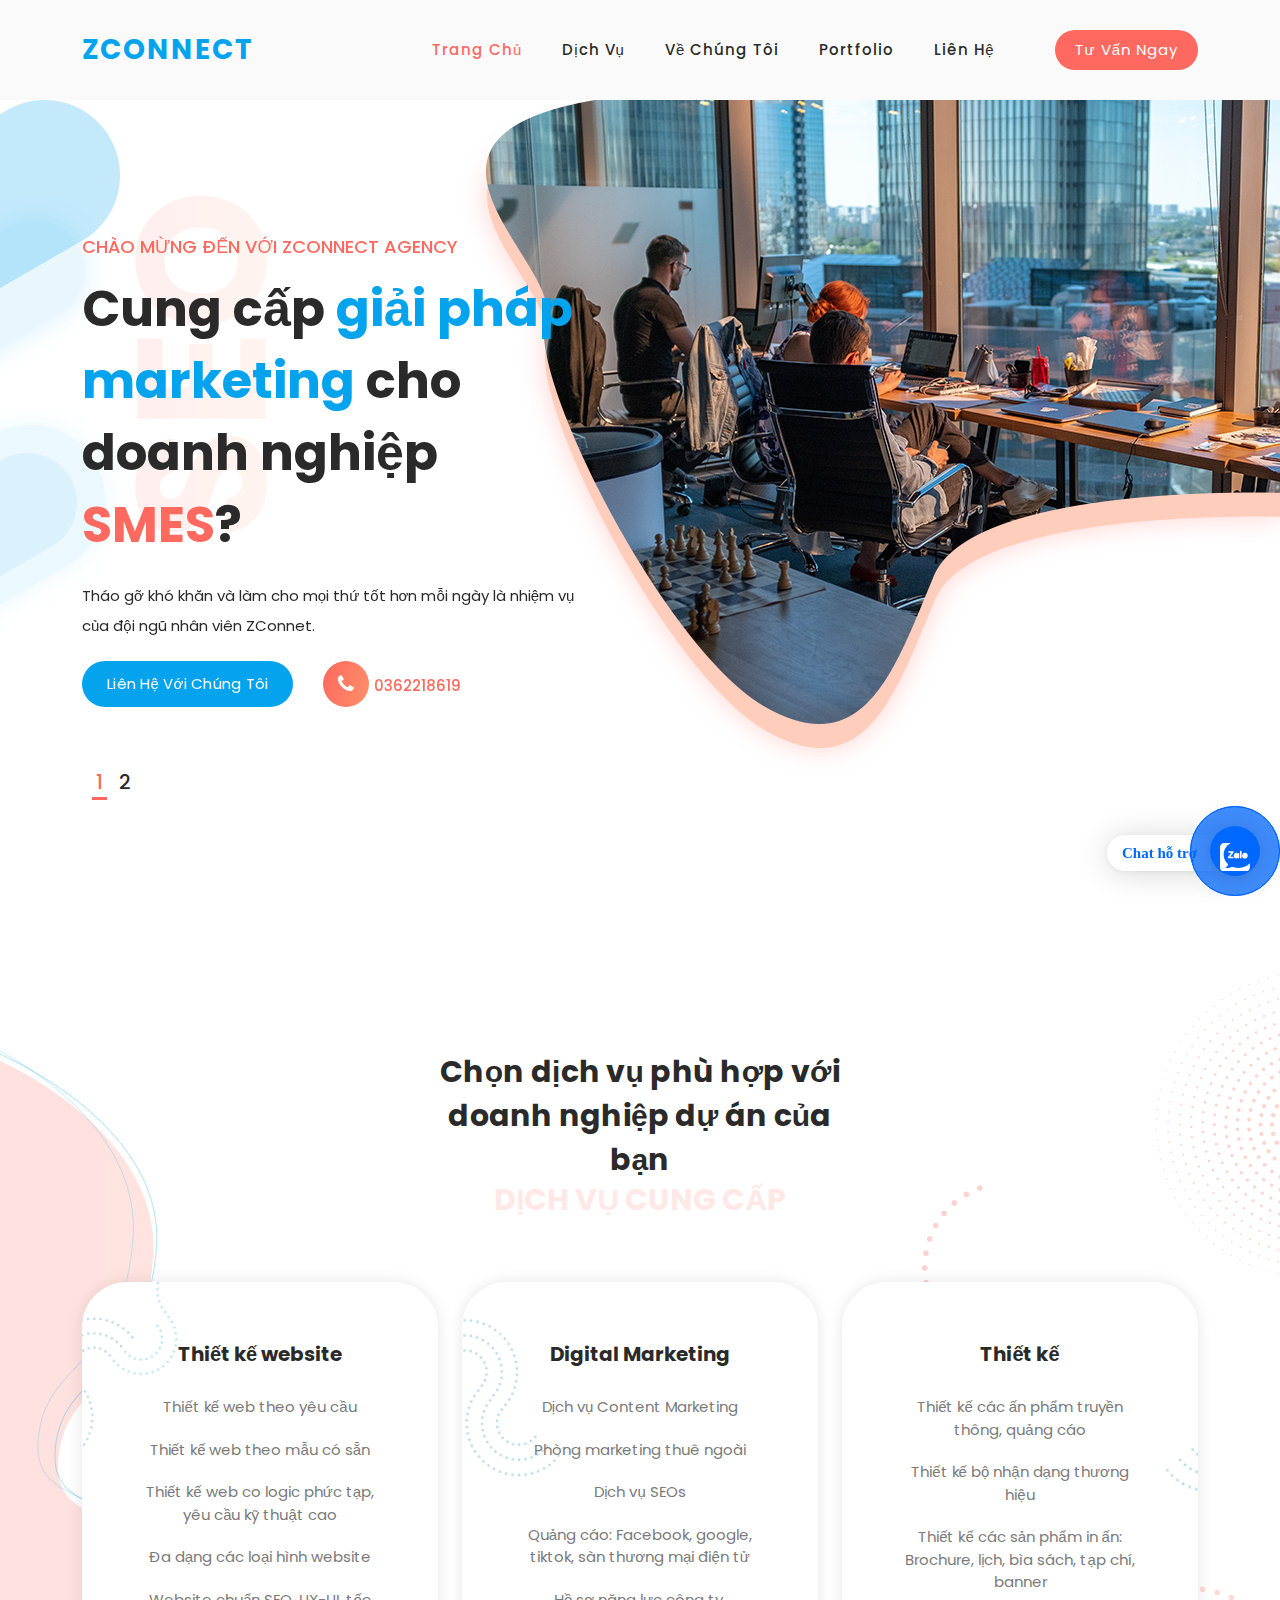
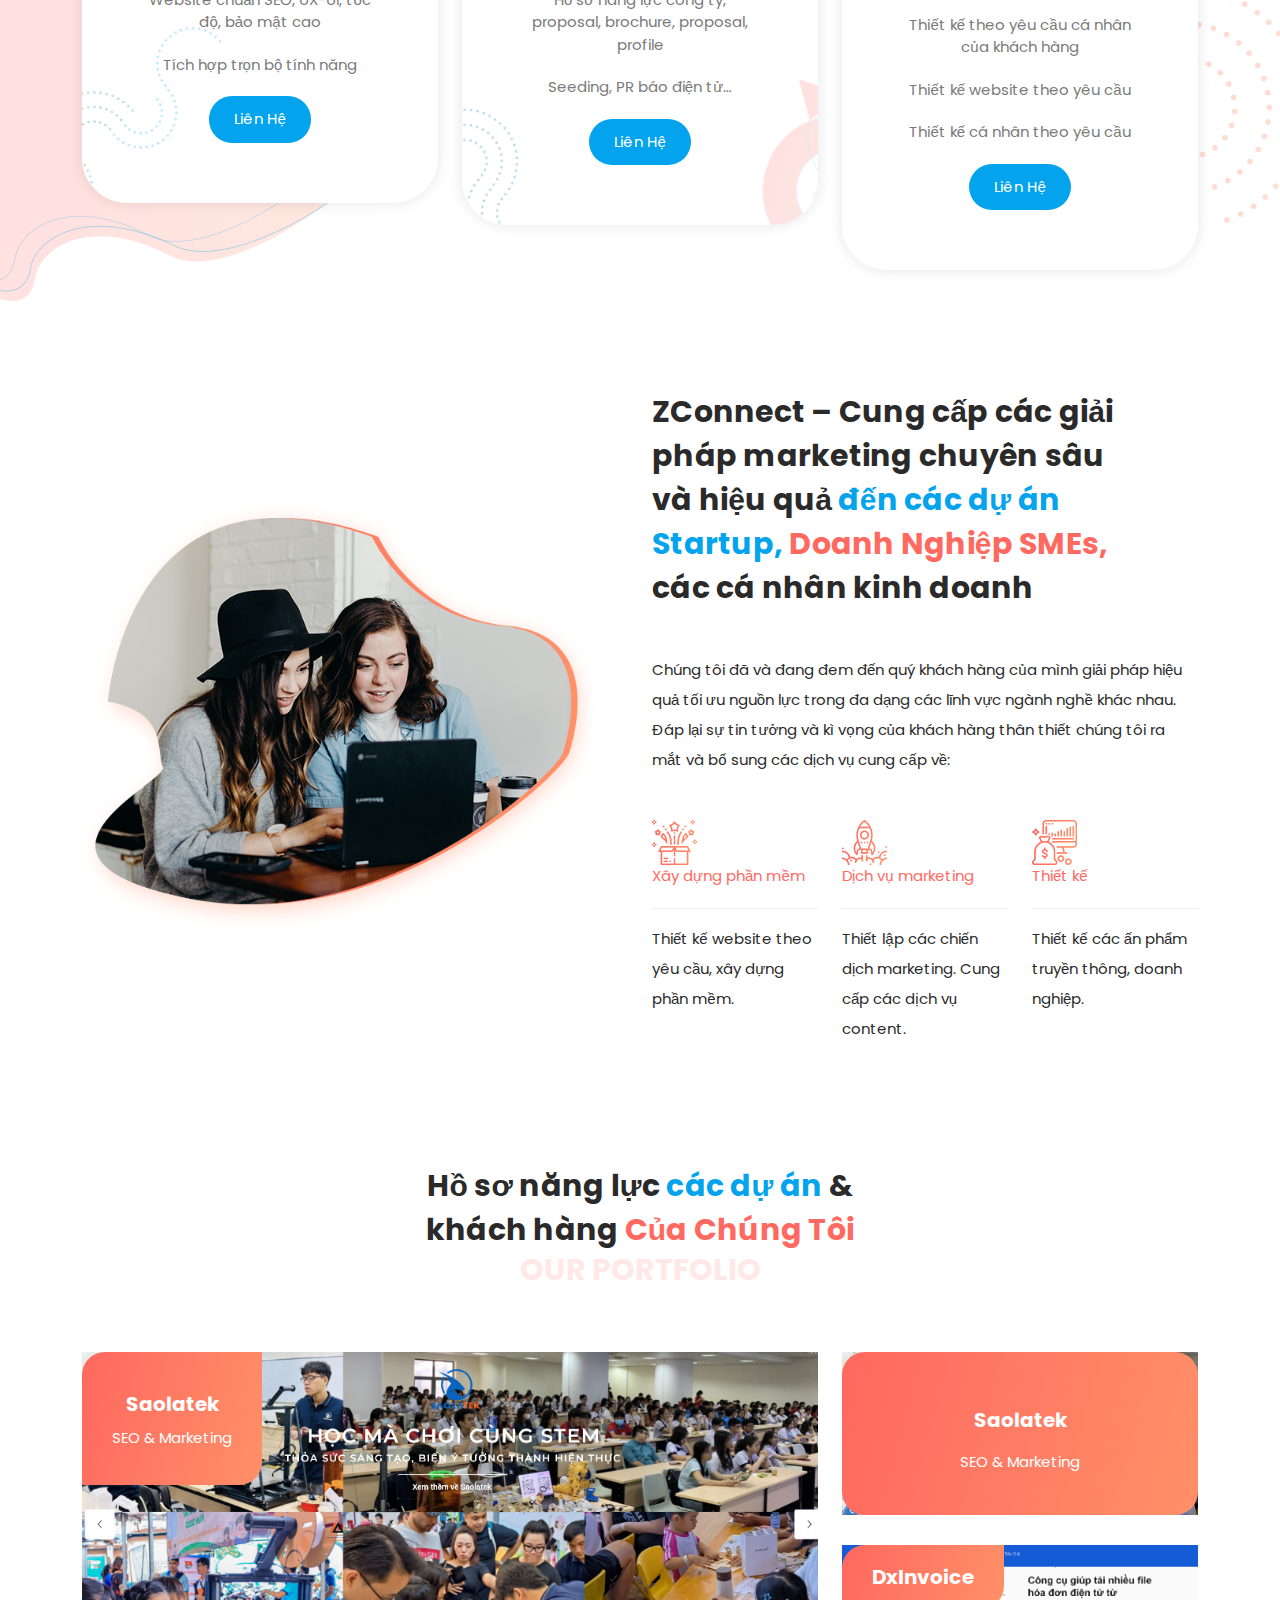
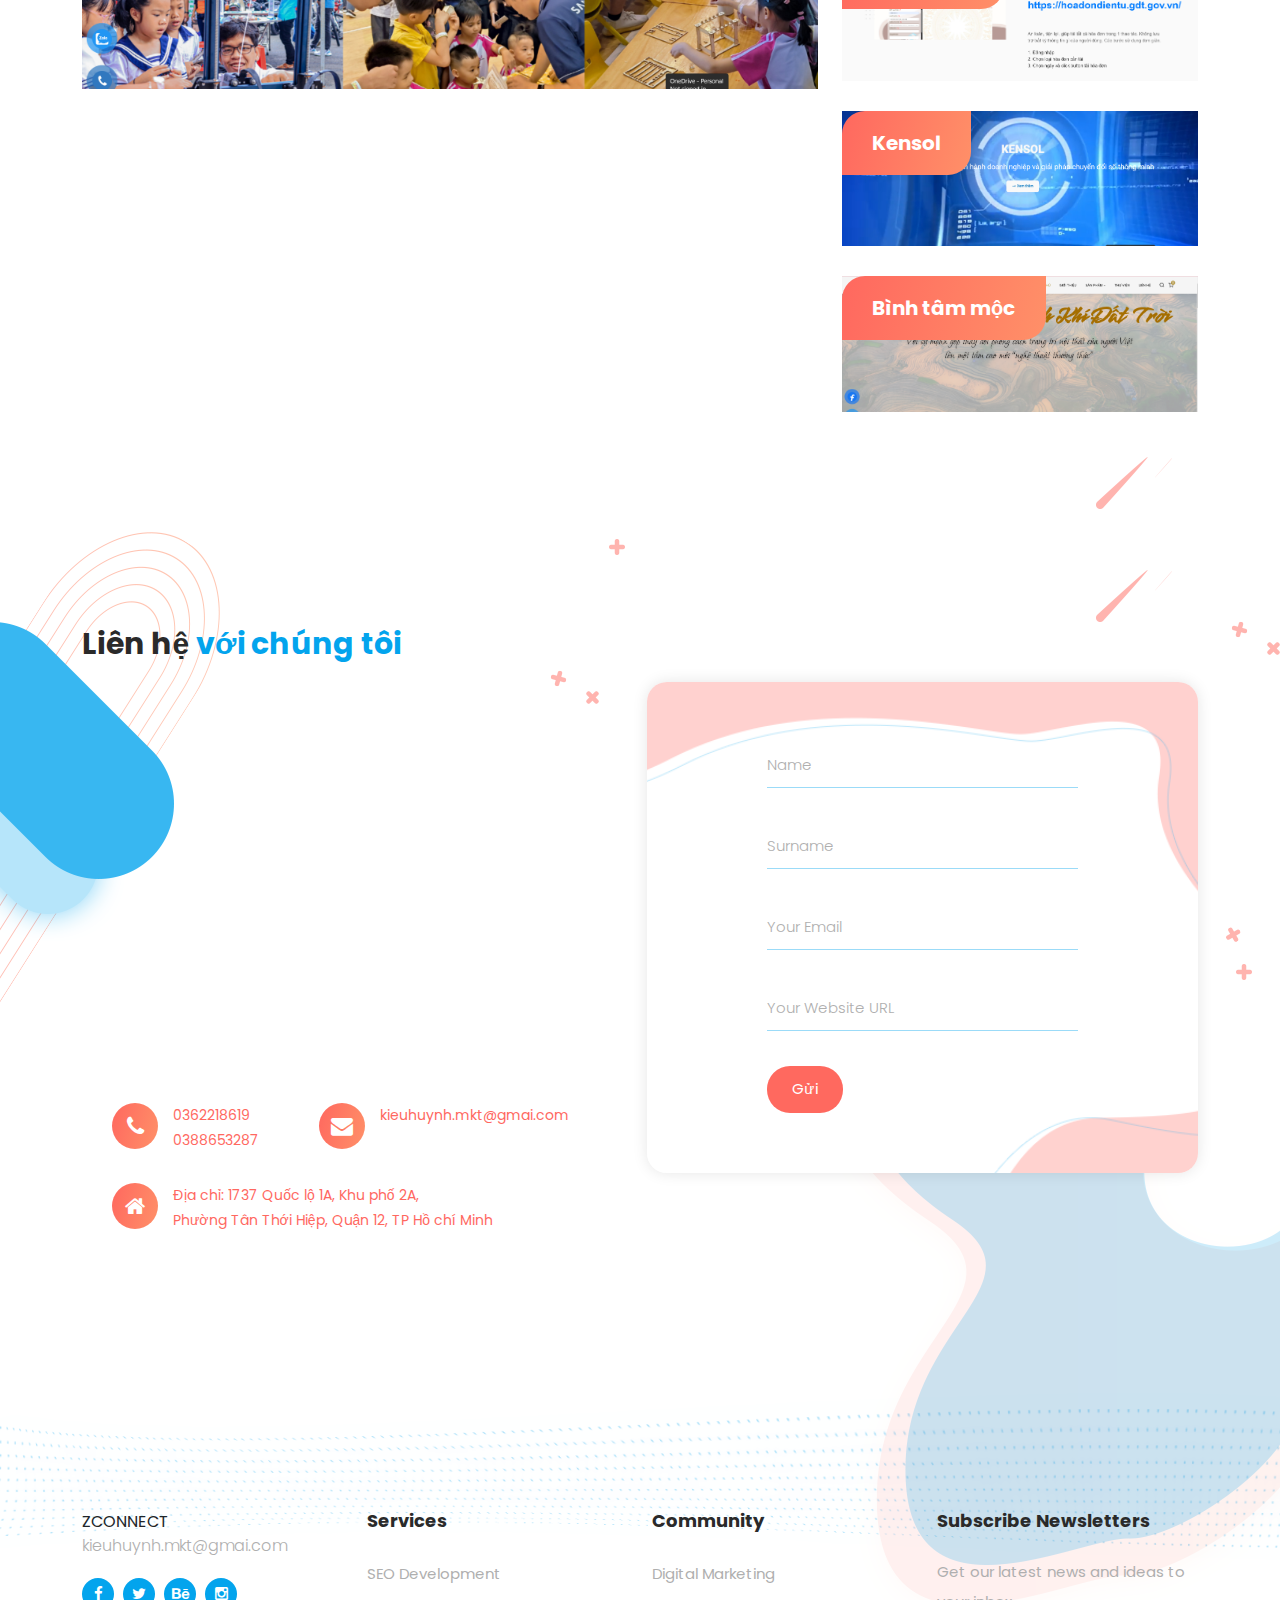
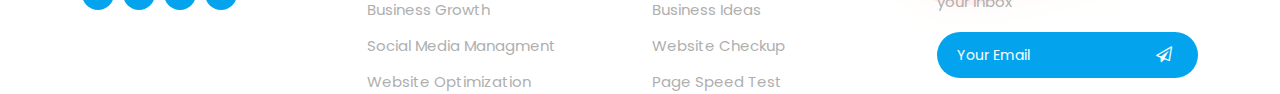
<file: index.html>
<!DOCTYPE html>
<html lang="en">

  <head>

    <meta charset="UTF-8">
    <meta name="viewport" content="width=device-width, initial-scale=1, shrink-to-fit=no">
    <meta name="description" content="">
    <meta name="author" content="">
    <link rel="preconnect" href="https://fonts.gstatic.com">
    <link href="https://fonts.googleapis.com/css2?family=Poppins:wght@100;200;300;400;500;600;700;800;900&display=swap" rel="stylesheet">

    <title>ZConnect - cung cấp giải pháp marketing</title>

    <!-- Bootstrap core CSS -->
    <link href="vendor/bootstrap/css/bootstrap.min.css" rel="stylesheet">


    <!-- Additional CSS Files -->
    <link rel="stylesheet" href="assets/css/fontawesome.css">
    <link rel="stylesheet" href="assets/css/templatemo-onix-digital.css">
    <link rel="stylesheet" href="assets/css/animated.css">
    <link rel="stylesheet" href="assets/css/owl.css">
<!--

TemplateMo 565 Onix Digital

https://templatemo.com/tm-565-onix-digital

-->
  </head>

<body>

  <!-- ***** Preloader Start ***** -->
  <div id="js-preloader" class="js-preloader">
    <div class="preloader-inner">
      <span class="dot"></span>
      <div class="dots">
        <span></span>
        <span></span>
        <span></span>
      </div>
    </div>
  </div>
  <!-- ***** Preloader End ***** -->

  <!-- ***** Header Area Start ***** -->
  <header class="header-area header-sticky wow slideInDown" data-wow-duration="0.75s" data-wow-delay="0s">
    <div class="container">
      <div class="row">
        <div class="col-12">
          <nav class="main-nav">
            <!-- ***** Logo Start ***** -->
            <a href="index.html" class="logo" style="color:#03a4ed">
              ZCONNECT
            </a>
            <!-- ***** Logo End ***** -->
            <!-- ***** Menu Start ***** -->
            <ul class="nav">
              <li class="scroll-to-section"><a href="#top" class="active">Trang chủ</a></li>
              <li class="scroll-to-section"><a href="#services">Dịch vụ</a></li>
              <li class="scroll-to-section"><a href="#about">Về chúng tôi</a></li>
              <li class="scroll-to-section"><a href="#portfolio">Portfolio</a></li>
              <li class="scroll-to-section"><a href="#contact">Liên hệ</a></li> 
              <li class="scroll-to-section"><div class="main-red-button-hover"><a href="#contact">Tư vấn ngay</a></div></li> 
            </ul>        
            <a class='menu-trigger'>
                <span>Menu</span>
            </a>
            <!-- ***** Menu End ***** -->
          </nav>
        </div>
      </div>
    </div>
  </header>
  <!-- ***** Header Area End ***** -->

  <div class="main-banner" id="top">
    <div class="container">
      <div class="row">
        <div class="col-lg-12">
          <div class="row">
            <div class="col-lg-6 align-self-center">
              <div class="owl-carousel owl-banner">
                <div class="item header-text">
                  <h6>Chào mừng đến với ZConnect Agency</h6>
                  <h2>Cung cấp <em>giải pháp marketing</em> cho doanh nghiệp <span>SMES</span>?</h2>
                  <p>Tháo gỡ khó khăn và làm cho mọi thứ tốt hơn mỗi ngày là nhiệm vụ của đội ngũ nhân viên ZConnet.</p>
                  <div class="down-buttons">
                    <div class="main-blue-button-hover">
                      <a href="https://www.facebook.com/zconnectagency/" target="_blank">Liên hệ với chúng tôi</a>
                    </div>
                    <div class="call-button">
                      <a href="#"><i class="fa fa-phone"></i>0362218619</a>
                    </div>
                  </div>
                </div>
                <div class="item header-text">
                  <h6>Online Marketing</h6>
                  <h2>Xây dựng<em> những ý tưởng tốt nhất</em> cho <span>website của bạn</span></h2>
                  <p>Xây dựng website chuẩn seo, thiết kế phần mềm theo yêu cầu. Luôn luôn lắng nghe để làm hài lòng quý khách hàng.</p>
                  <div class="down-buttons">
                    <div class="main-blue-button-hover">
                      <a href="#services">Dịch vụ</a>
                    </div>
                    <div class="call-button">
                      <a href="#"><i class="fa fa-phone"></i> 0362218619</a>
                    </div>
                  </div>
                </div>
              </div>
            </div>
          </div>
        </div>
      </div>
    </div>
  </div>
  <div id="services" class="pricing-tables">
    <div class="tables-left-dec">
      <img src="assets/images/tables-left-dec.png" alt="">
    </div>
    <div class="tables-right-dec">
      <img src="assets/images/tables-right-dec.png" alt="">
    </div>
    <div class="container">
      <div class="row">
        <div class="col-lg-6 offset-lg-3">
          <div class="section-heading">
            <h2>Chọn dịch vụ phù hợp với doanh nghiệp dự án của bạn</h2>
            <span>Dịch vụ cung cấp</span>
          </div>
        </div>
      </div>
      <div class="row">
        <div class="col-lg-4">
          <div class="item first-item">
            <h4>Thiết kế website</h4>
            <!-- <em>$160/mo</em>
            <span>$140</span> -->
            <ul>
              <li>Thiết kế web theo yêu cầu</li>
              <li>Thiết kế web theo mẫu có sẵn</li>
              <li>Thiết kế web co logic phức tạp, yêu cầu kỹ thuật cao</li>
              <li>Đa dạng các loại hình website</li>
              <li>Website chuẩn SEO, UX-UI, tốc độ, bảo mật cao</li>
              <li>Tích hợp trọn bộ tính năng</li>
            </ul>
            <div class="main-blue-button-hover">
              <a href="https://zalo.me/0362218619">Liên hệ</a>
            </div>
          </div>
        </div>
        <div class="col-lg-4">
          <div class="item second-item">
            <h4>Digital Marketing</h4>
            <!-- <em>$240/mo</em>
            <span>$200</span> -->
            <ul>
              <li>Dịch vụ Content Marketing</li>
              <li>Phòng marketing thuê ngoài</li>
              <li>Dịch vụ SEOs</li>
              <li>Quảng cáo: Facebook, google, tiktok, sàn thương mại điện tử</li>
              <li>Hồ sơ năng lực công ty, proposal, brochure, proposal, profile</li>
              <li>Seeding, PR báo điện tử…</li>
            </ul>
            <div class="main-blue-button-hover">
              <a href="https://zalo.me/0362218619">Liên hệ</a>
            </div>
          </div>
        </div>
        <div class="col-lg-4">
          <div class="item third-item">
            <h4>Thiết kế</h4>
            <!-- <em>$360/mo</em>
            <span>$280</span> -->
            <ul>
              <li>Thiết kế các ấn phẩm truyền thông, quảng cáo</li>
              <li>Thiết kế bộ nhận dạng thương hiệu</li>
              <li>Thiết kế các sản phẩm in ấn: Brochure, lịch, bìa sách, tạp chí, banner</li>
              <li>Thiết kế theo yêu cầu cá nhân của khách hàng</li>
              <li>Thiết kế website theo yêu cầu</li>
              <li>Thiết kế cá nhân theo yêu cầu</li>
            </ul>
            <div class="main-blue-button-hover">
              <a href="https://zalo.me/0362218619">Liên hệ</a>
            </div>
          </div>
        </div>
      </div>
    </div>
  </div>

  <div id="about" class="about-us section">
    <div class="container">
      <div class="row">
        <div class="col-lg-6 align-self-center">
          <div class="left-image">
            <img src="assets/images/about-left-image.png" alt="Two Girls working together">
          </div>
        </div>
        <div class="col-lg-6">
          <div class="section-heading">
            <h2>ZConnect – Cung cấp các giải pháp marketing chuyên sâu và hiệu quả<em> đến các dự án Startup, </em><span> doanh nghiệp SMEs,</span> các cá nhân kinh doanh</h2>
            <p>Chúng tôi đã và đang đem đến quý khách hàng của mình giải pháp hiệu quả tối ưu nguồn lực trong đa dạng các lĩnh vực ngành nghề khác nhau. Đáp lại sự tin tưởng và kì vọng của khách hàng thân thiết chúng tôi ra mắt và bổ sung các dịch vụ cung cấp về:</p>
            <div class="row">
              <div class="col-lg-4">
                <div class="fact-item">
                  <div class="count-area-content">
                    <div class="icon">
                      <img src="assets/images/service-icon-01.png" alt="">
                    </div>
                    <!-- <div class="count-digit">Hiệu quả</div> -->
                    <div class="count-title">Xây dựng phần mềm</div>
                    <p>Thiết kế website theo yêu cầu, xây dựng phần mềm.</p>
                  </div>
                </div>
              </div>
              <div class="col-lg-4">
                <div class="fact-item">
                  <div class="count-area-content">
                    <div class="icon">
                      <img src="assets/images/service-icon-02.png" alt="">
                    </div>
                    <!-- <div class="count-digit">640</div> -->
                    <div class="count-title">Dịch vụ marketing</div>
                    <p>Thiết lập các chiến dịch marketing. Cung cấp các dịch vụ content.</p>
                  </div>
                </div>
              </div>
              <div class="col-lg-4">
                <div class="fact-item">
                  <div class="count-area-content">
                    <div class="icon">
                      <img src="assets/images/service-icon-03.png" alt="">
                    </div>
                    <!-- <div class="count-digit">120</div> -->
                    <div class="count-title">Thiết kế</div>
                    <p>Thiết kế các ấn phẩm truyền thông, doanh nghiệp.</p>
                  </div>
                </div>
              </div>
            </div>
          </div>
        </div>
      </div>
    </div>
  </div>
  <div id="portfolio" class="our-videos section our-portfolio">
    <div class="row">
      <div class="col-lg-6 offset-lg-3">
        <div class="section-heading">
          <h2>Hồ sơ năng lực <em>các dự án</em> &amp; khách hàng <span>của chúng tôi</span></h2>
          <span>Our Portfolio</span>
        </div>
      </div>
    </div>
    <div class="container">
      <div class="row">
        <div class="col-lg-12">
          <div class="naccs">
            <div class="grid">
              <div class="row">
                <div class="col-lg-8">
                  <ul class="nacc">
                    <li class="active">
                      <div>
                        <div class="thumb">
                          <img src="./assets/images/saolatek.png" height="auto"/>
                          <div class="overlay-effect">
                            <a href="#"><h4>Saolatek</h4></a>
                            <span>SEO &amp; Marketing</span>
                          </div>
                        </div>
                      </div>
                    </li>
                    <li>
                      <div>
                        <div class="thumb">
                          <img src="./assets/images/dxinvoice.png" height="auto"/>
                          <div class="overlay-effect">
                            <a href="#"><h4>DX Invoice</h4></a>
                            <span>Sofware &amp; Developemnt</span>
                          </div>
                        </div>
                      </div>
                    </li>
                    <li>
                      <div>
                        <div class="thumb">
                          <img src="./assets/images/kensol.png" height="auto"/>
                          <div class="overlay-effect">
                            <a href="#"><h4>Kensol</h4></a>
                            <span>Digital &amp; Marketing</span>
                          </div>
                        </div>
                      </div>
                    </li>
                    <li>
                      <div>
                        <div class="thumb">
                          <img src="./assets/images/binhtammoc.png" height="auto"/>
                          <div class="overlay-effect">
                            <a href="#"><h4>Bình tâm mộc</h4></a>
                            <span>Thiết kế &amp; website</span>
                          </div>
                        </div>
                      </div>
                    </li>
                  </ul>
                </div>
                <div class="col-lg-4">
                  <div class="menu">
                    <div class="active">
                      <div class="thumb">
                        <img src="assets/images/saolatek.png" alt="">
                        <div class="inner-content">
                          <h4>Saolatek</h4>
                          <span>SEO &amp; Marketing</span>
                        </div>
                      </div>
                    </div>
                    <div>
                      <div class="thumb">
                        <img src="assets/images/dxinvoice.png" alt="">
                        <div class="inner-content">
                          <h4>DxInvoice</h4>
                          <span>Software &amp; Development</span>
                        </div>
                      </div>
                    </div>
                    <div>
                      <div class="thumb">
                        <img src="assets/images/kensol.png" alt="Marketing">
                        <div class="inner-content">
                          <h4>Kensol</h4>
                          <span>Digital &amp; Marketing</span>
                        </div>
                      </div>
                    </div>
                    <div>
                      <div class="thumb">
                        <img src="assets/images/binhtammoc.png" alt="Marketing">
                        <div class="inner-content">
                          <h4>Bình tâm mộc</h4>
                          <span>Thiết kế &amp; website</span>
                        </div>
                      </div>
                    </div>
                  </div>
                </div>             
              </div>
            </div>
          </div>
        </div>
      </div>
    </div>
  </div>

  <div id="video" class="our-videos section">
    <div class="videos-left-dec">
      <img src="assets/images/videos-left-dec.png" alt="">
    </div>
    <div class="videos-right-dec">
      <img src="assets/images/videos-right-dec.png" alt="">
    </div>
  </div>

  <div id="contact" class="contact-us section">
    <div class="container">
      <div class="row">
        <div class="col-lg-7">
          <div class="section-heading">
            <h2>Liên hệ<em> với chúng tôi</em></h2>
            <div id="map">
              <iframe src="https://www.google.com/maps/embed?pb=!1m14!1m8!1m3!1d1003108.3594172582!2d106.64298900000001!3d10.857758!3m2!1i1024!2i768!4f13.1!3m3!1m2!1s0x3175298d57dfe013%3A0xdc8e43c8f251284d!2zMTczNyBRTDFBLCBUw6JuIFRo4bubaSBIaeG7h3AsIFF14bqtbiAxMiwgVGjDoG5oIHBo4buRIEjhu5MgQ2jDrSBNaW5oLCBWaWV0bmFt!5e0!3m2!1sen!2sus!4v1717486436891!5m2!1sen!2sus" width="100%" height="360px" frameborder="0" style="border:0" allowfullscreen=""></iframe>
            </div>
            <div class="info">
              <span><i class="fa fa-phone"></i> <a href="#">0362218619<br>0388653287</a></span>
              <span><i class="fa fa-envelope"></i> <a href="#">kieuhuynh.mkt@gmai.com</a></span>
            </div>
            <div class="info">
              <span><i class="fa fa-home"></i> <a href="#">Địa chỉ: 1737 Quốc lộ 1A, Khu phố 2A, <br> Phường Tân Thới Hiệp, Quận 12, TP Hồ chí Minh</a></span>
            </div>
          </div>
        </div>
        <div class="col-lg-5 align-self-center">
          <form id="contact" action="" method="get">
            <div class="row">
              <div class="col-lg-12">
                <fieldset>
                  <input type="name" name="name" id="name" placeholder="Name" autocomplete="on" required>
                </fieldset>
              </div>
              <div class="col-lg-12">
                <fieldset>
                  <input type="surname" name="surname" id="surname" placeholder="Surname" autocomplete="on" required>
                </fieldset>
              </div>
              <div class="col-lg-12">
                <fieldset>
                  <input type="text" name="email" id="email" pattern="[^ @]*@[^ @]*" placeholder="Your Email" required="">
                </fieldset>
              </div>
              <div class="col-lg-12">
                <fieldset>
                  <input type="text" name="website" id="website" placeholder="Your Website URL" required="">
                </fieldset>
              </div>
              <div class="col-lg-12">
                <fieldset>
                  <button type="submit" id="form-submit" class="main-button">Gửi</button>
                </fieldset>
              </div>
            </div>
          </form>
        </div>
      </div>
    </div>
    <div class="contact-dec">
      <img src="assets/images/contact-dec.png" alt="">
    </div>
    <div class="contact-left-dec">
      <img src="assets/images/contact-left-dec.png" alt="">
    </div>
  </div>

  <div class="footer-dec">
    <img src="assets/images/footer-dec.png" alt="">
  </div>

  <footer>
    <div class="container">
      <div class="row">
        <div class="col-lg-3">
          <div class="about footer-item">
            <div class="logo">
              ZCONNECT
            </div>
            <a href="#">kieuhuynh.mkt@gmai.com</a>
            <ul>
              <li><a href="#"><i class="fa fa-facebook"></i></a></li>
              <li><a href="#"><i class="fa fa-twitter"></i></a></li>
              <li><a href="#"><i class="fa fa-behance"></i></a></li>
              <li><a href="#"><i class="fa fa-instagram"></i></a></li>
            </ul>
          </div>
        </div>
        <div class="col-lg-3">
          <div class="services footer-item">
            <h4>Services</h4>
            <ul>
              <li><a href="#">SEO Development</a></li>
              <li><a href="#">Business Growth</a></li>
              <li><a href="#">Social Media Managment</a></li>
              <li><a href="#">Website Optimization</a></li>
            </ul>
          </div>
        </div>
        <div class="col-lg-3">
          <div class="community footer-item">
            <h4>Community</h4>
            <ul>
              <li><a href="#">Digital Marketing</a></li>
              <li><a href="#">Business Ideas</a></li>
              <li><a href="#">Website Checkup</a></li>
              <li><a href="#">Page Speed Test</a></li>
            </ul>
          </div>
        </div>
        <div class="col-lg-3">
          <div class="subscribe-newsletters footer-item">
            <h4>Subscribe Newsletters</h4>
            <p>Get our latest news and ideas to your inbox</p>
            <form action="#" method="get">
              <input type="text" name="email" id="email" pattern="[^ @]*@[^ @]*" placeholder="Your Email" required="">
              <button type="submit" id="form-submit" class="main-button "><i class="fa fa-paper-plane-o"></i></button>
            </form>
          </div>
        </div>
      </div>
    </div>
  </footer>


  <!-- Scripts -->
  <script src="vendor/jquery/jquery.min.js"></script>
  <script src="vendor/bootstrap/js/bootstrap.bundle.min.js"></script>
  <script src="assets/js/owl-carousel.js"></script>
  <script src="assets/js/animation.js"></script>
  <script src="assets/js/imagesloaded.js"></script>
  <script src="assets/js/custom.js"></script>

  <script>
  // Acc
    $(document).on("click", ".naccs .menu div", function() {
      var numberIndex = $(this).index();

      if (!$(this).is("active")) {
          $(".naccs .menu div").removeClass("active");
          $(".naccs ul li").removeClass("active");

          $(this).addClass("active");
          $(".naccs ul").find("li:eq(" + numberIndex + ")").addClass("active");

          var listItemHeight = $(".naccs ul")
            .find("li:eq(" + numberIndex + ")")
            .innerHeight();
          $(".naccs ul").height(listItemHeight + "px");
        }
    });
  </script>

<a href="https://chat.zalo.me/?phone=0362218619" id="linkzalo" target="_blank" rel="noopener noreferrer"><div id="fcta-zalo-tracking" class="fcta-zalo-mess">
  <span id="fcta-zalo-tracking">Chat hỗ trợ</span></div><div class="fcta-zalo-vi-tri-nut"><div id="fcta-zalo-tracking" class="fcta-zalo-nen-nut"><div id="fcta-zalo-tracking" class="fcta-zalo-ben-trong-nut"> <svg xmlns="http://www.w3.org/2000/svg" viewBox="0 0 460.1 436.6"><path fill="currentColor" class="st0" d="M82.6 380.9c-1.8-.8-3.1-1.7-1-3.5 1.3-1 2.7-1.9 4.1-2.8 13.1-8.5 25.4-17.8 33.5-31.5 6.8-11.4 5.7-18.1-2.8-26.5C69 269.2 48.2 212.5 58.6 145.5 64.5 107.7 81.8 75 107 46.6c15.2-17.2 33.3-31.1 53.1-42.7 1.2-.7 2.9-.9 3.1-2.7-.4-1-1.1-.7-1.7-.7-33.7 0-67.4-.7-101 .2C28.3 1.7.5 26.6.6 62.3c.2 104.3 0 208.6 0 313 0 32.4 24.7 59.5 57 60.7 27.3 1.1 54.6.2 82 .1 2 .1 4 .2 6 .2H290c36 0 72 .2 108 0 33.4 0 60.5-27 60.5-60.3v-.6-58.5c0-1.4.5-2.9-.4-4.4-1.8.1-2.5 1.6-3.5 2.6-19.4 19.5-42.3 35.2-67.4 46.3-61.5 27.1-124.1 29-187.6 7.2-5.5-2-11.5-2.2-17.2-.8-8.4 2.1-16.7 4.6-25 7.1-24.4 7.6-49.3 11-74.8 6zm72.5-168.5c1.7-2.2 2.6-3.5 3.6-4.8 13.1-16.6 26.2-33.2 39.3-49.9 3.8-4.8 7.6-9.7 10-15.5 2.8-6.6-.2-12.8-7-15.2-3-.9-6.2-1.3-9.4-1.1-17.8-.1-35.7-.1-53.5 0-2.5 0-5 .3-7.4.9-5.6 1.4-9 7.1-7.6 12.8 1 3.8 4 6.8 7.8 7.7 2.4.6 4.9.9 7.4.8 10.8.1 21.7 0 32.5.1 1.2 0 2.7-.8 3.6 1-.9 1.2-1.8 2.4-2.7 3.5-15.5 19.6-30.9 39.3-46.4 58.9-3.8 4.9-5.8 10.3-3 16.3s8.5 7.1 14.3 7.5c4.6.3 9.3.1 14 .1 16.2 0 32.3.1 48.5-.1 8.6-.1 13.2-5.3 12.3-13.3-.7-6.3-5-9.6-13-9.7-14.1-.1-28.2 0-43.3 0zm116-52.6c-12.5-10.9-26.3-11.6-39.8-3.6-16.4 9.6-22.4 25.3-20.4 43.5 1.9 17 9.3 30.9 27.1 36.6 11.1 3.6 21.4 2.3 30.5-5.1 2.4-1.9 3.1-1.5 4.8.6 3.3 4.2 9 5.8 14 3.9 5-1.5 8.3-6.1 8.3-11.3.1-20 .2-40 0-60-.1-8-7.6-13.1-15.4-11.5-4.3.9-6.7 3.8-9.1 6.9zm69.3 37.1c-.4 25 20.3 43.9 46.3 41.3 23.9-2.4 39.4-20.3 38.6-45.6-.8-25-19.4-42.1-44.9-41.3-23.9.7-40.8 19.9-40 45.6zm-8.8-19.9c0-15.7.1-31.3 0-47 0-8-5.1-13-12.7-12.9-7.4.1-12.3 5.1-12.4 12.8-.1 4.7 0 9.3 0 14v79.5c0 6.2 3.8 11.6 8.8 12.9 6.9 1.9 14-2.2 15.8-9.1.3-1.2.5-2.4.4-3.7.2-15.5.1-31 .1-46.5z"></path></svg></div><div id="fcta-zalo-tracking" class="fcta-zalo-text">Chat ngay</div></div></div></a>
  
  <style>
  @keyframes zoom{0%{transform:scale(.5);opacity:0}50%{opacity:1}to{opacity:0;transform:scale(1)}}@keyframes lucidgenzalo{0% {transform:rotate(-25deg)}50%{transform:rotate(25deg)}}.jscroll-to-top{bottom:100px}.fcta-zalo-ben-trong-nut svg path{fill:#fff}.fcta-zalo-vi-tri-nut{position:fixed;bottom:24px;right:20px;z-index:999}.fcta-zalo-nen-nut,div.fcta-zalo-mess{box-shadow:0 1px 6px rgba(0,0,0,.06),0 2px 32px rgba(0,0,0,.16)}.fcta-zalo-nen-nut{width:50px;height:50px;text-align:center;color:#fff;background:#0068ff;border-radius:50%;position:relative}.fcta-zalo-nen-nut::after,.fcta-zalo-nen-nut::before{content:"";position:absolute;border:1px solid #0068ff;background:#0068ff80;z-index:-1;left:-20px;right:-20px;top:-20px;bottom:-20px;border-radius:50%;animation:zoom 1.9s linear infinite}.fcta-zalo-nen-nut::after{animation-delay:.4s}.fcta-zalo-ben-trong-nut,.fcta-zalo-ben-trong-nut i{transition:all 1s}.fcta-zalo-ben-trong-nut{position:absolute;text-align:center;width:60%;height:60%;left:10px;bottom:25px;line-height:70px;font-size:25px;opacity:1}.fcta-zalo-ben-trong-nut i{animation:lucidgenzalo 1s linear infinite}.fcta-zalo-nen-nut:hover .fcta-zalo-ben-trong-nut,.fcta-zalo-text{opacity:0}.fcta-zalo-nen-nut:hover i{transform:scale(.5);transition:all .5s ease-in}.fcta-zalo-text a{text-decoration:none;color:#fff}.fcta-zalo-text{position:absolute;top:6px;text-transform:uppercase;font-size:12px;font-weight:700;transform:scaleX(-1);transition:all .5s;line-height:1.5}.fcta-zalo-nen-nut:hover .fcta-zalo-text{transform:scaleX(1);opacity:1}div.fcta-zalo-mess{position:fixed;bottom:29px;right:58px;z-index:99;background:#fff;padding:7px 25px 7px 15px;color:#0068ff;border-radius:50px 0 0 50px;font-weight:700;font-size:15px}.fcta-zalo-mess span{color:#0068ff!important}
  span#fcta-zalo-tracking{font-family:Roboto;line-height:1.5}.fcta-zalo-text{font-family:Roboto}
  </style>
  
  <script>
  if( /Android|webOS|iPhone|iPad|iPod|BlackBerry|IEMobile|Opera Mini/i.test(navigator.userAgent) )
  {document.getElementById("linkzalo").href="https://zalo.me/0362218619";}
  </script>

<script type="text/javascript" src="https://web.cmbliss.com/webtools/hotline/js/hotline.js"></script><script type="text/javascript">$("body").hotline({phone:"0362218619",p_bottom:true,bottom:0,p_left:true,left:0,bg_color:"#e60808",abg_color:"rgba(230, 8, 8, 0.7)",show_bar:true,position:"fixed",});</script></body>
</body>
</html>
</file>
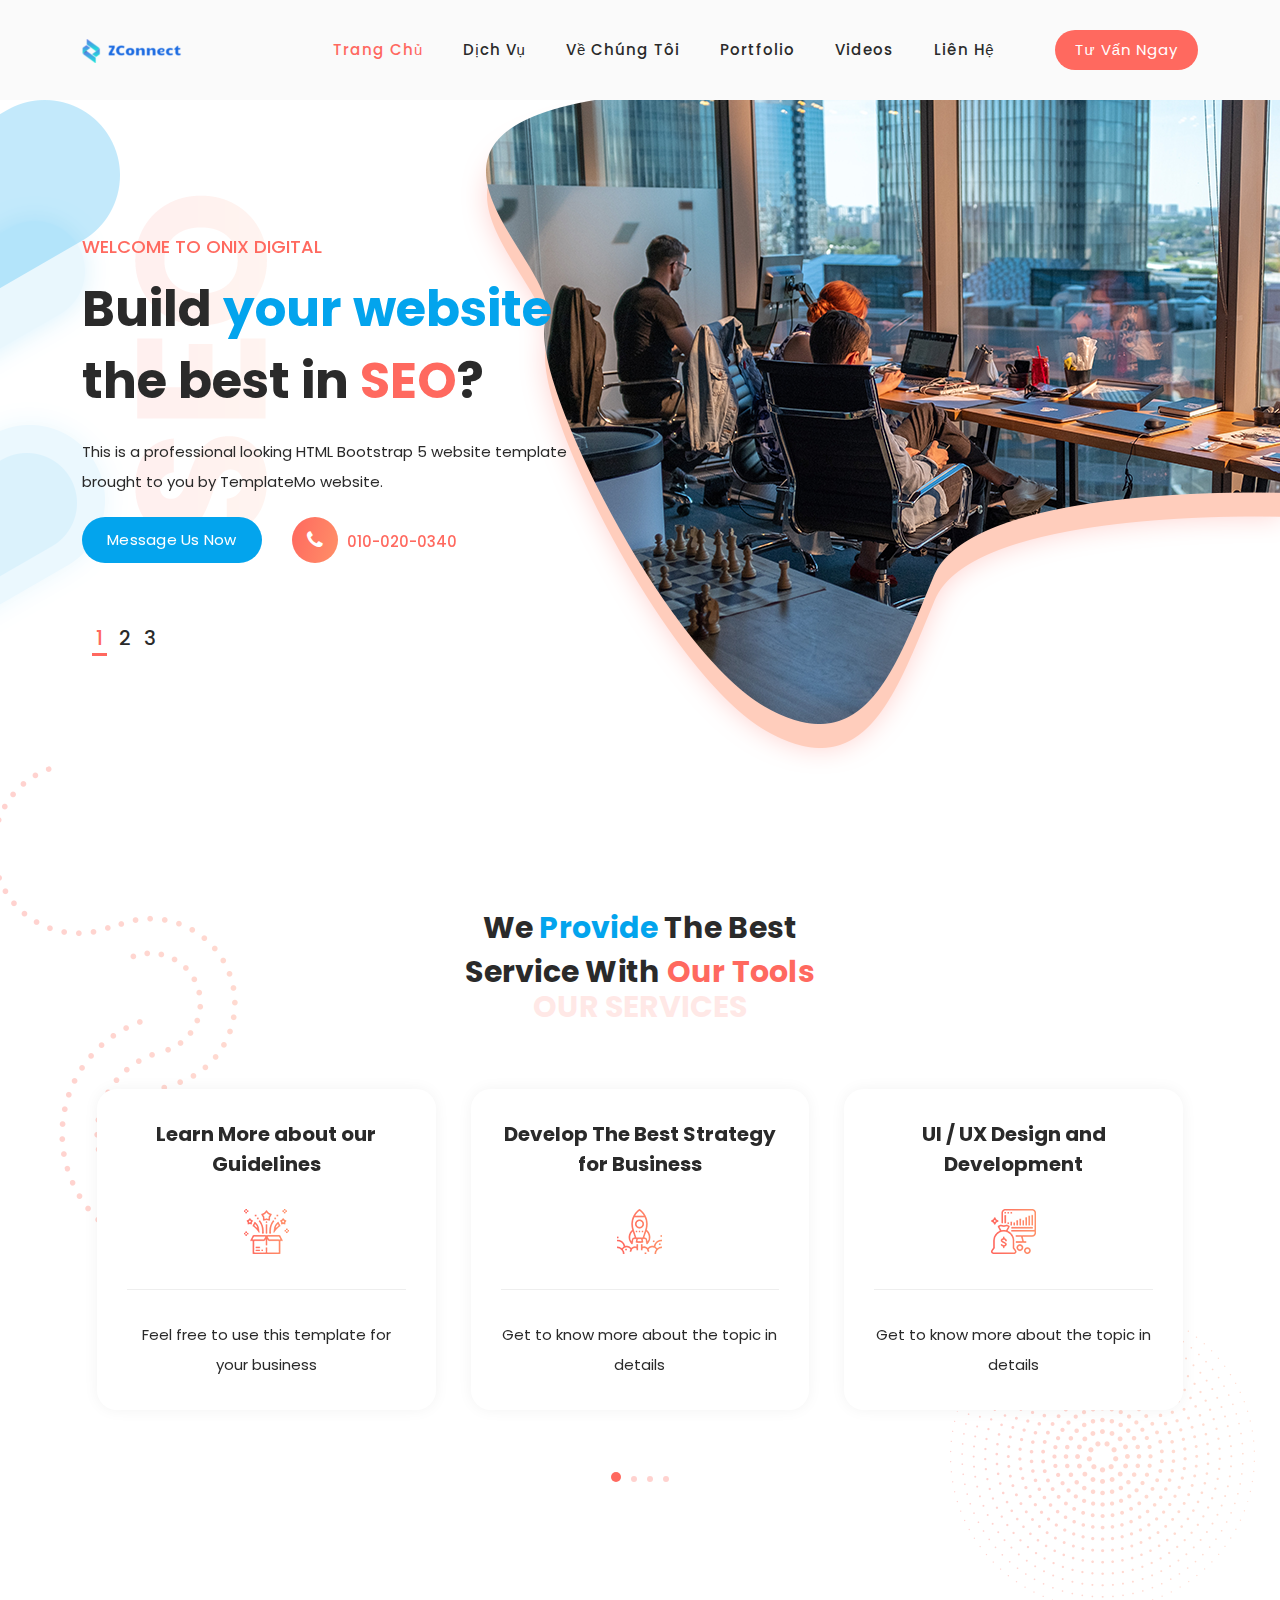
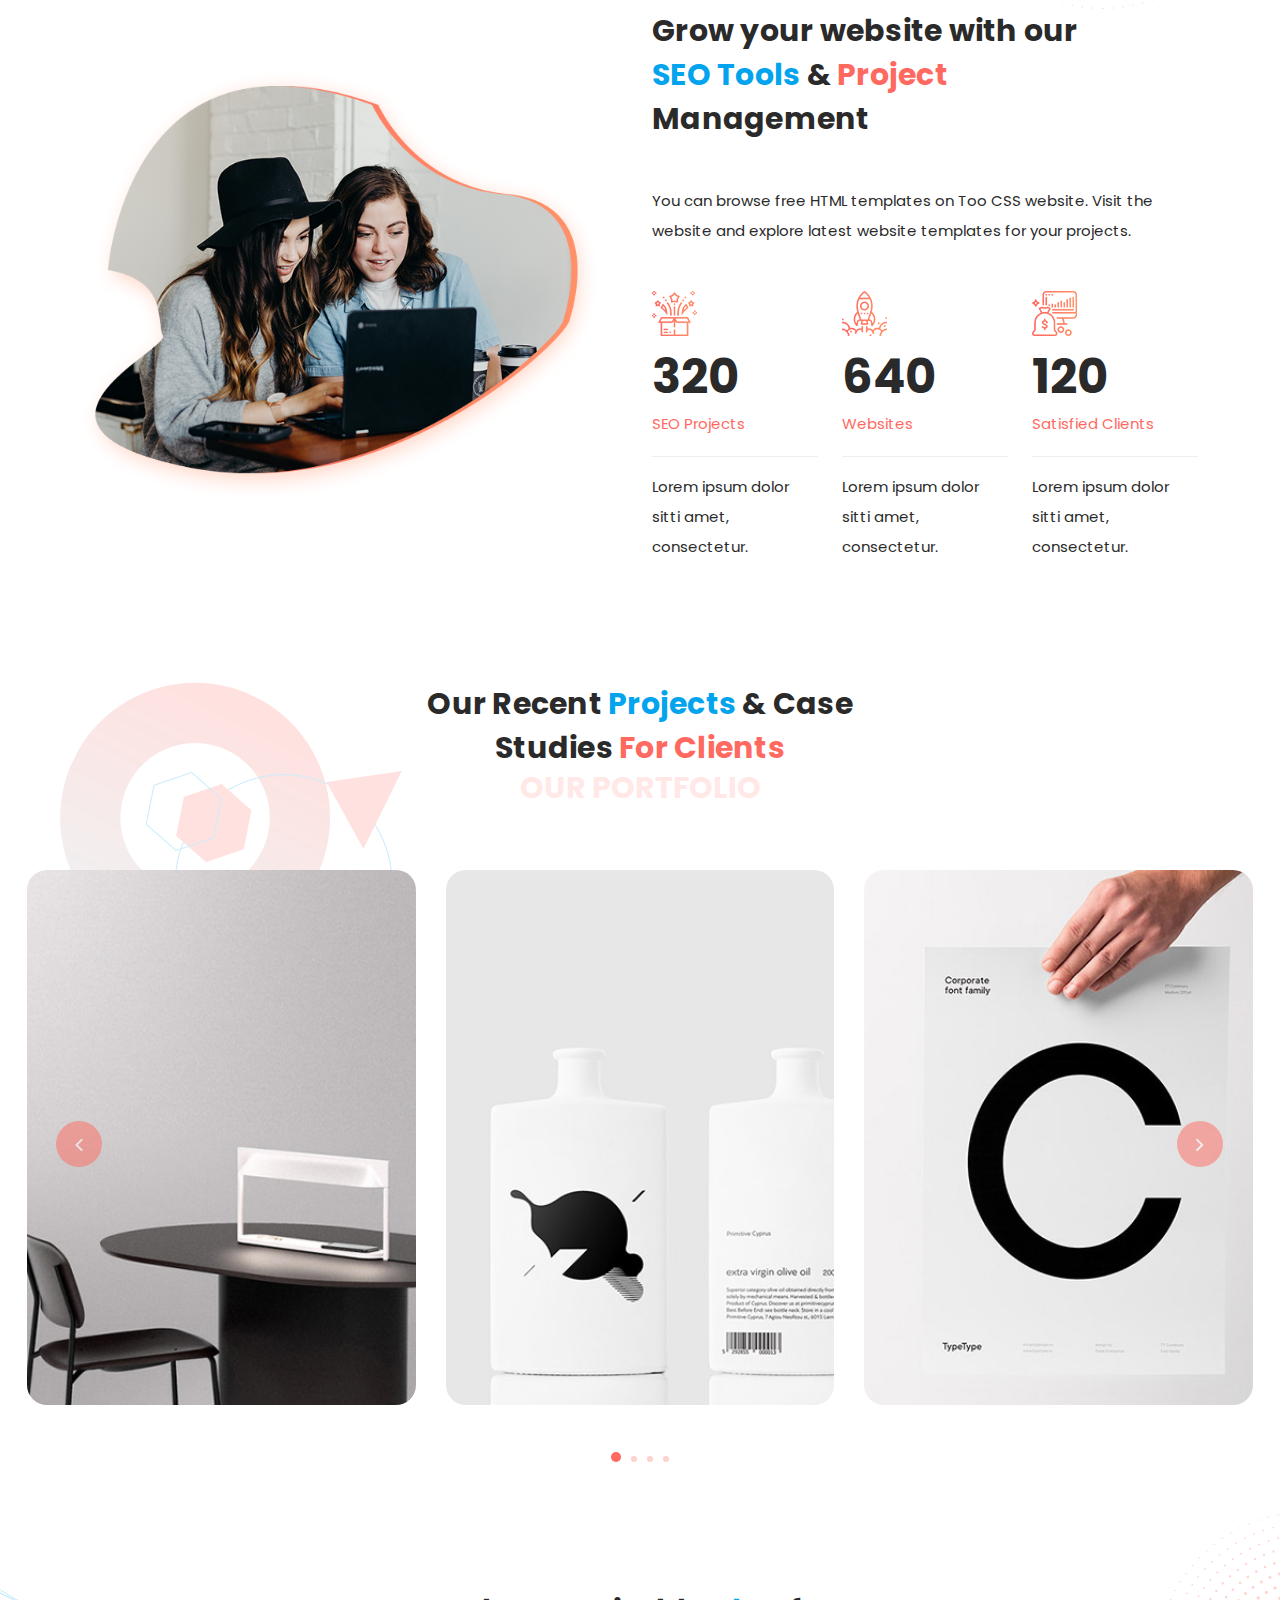
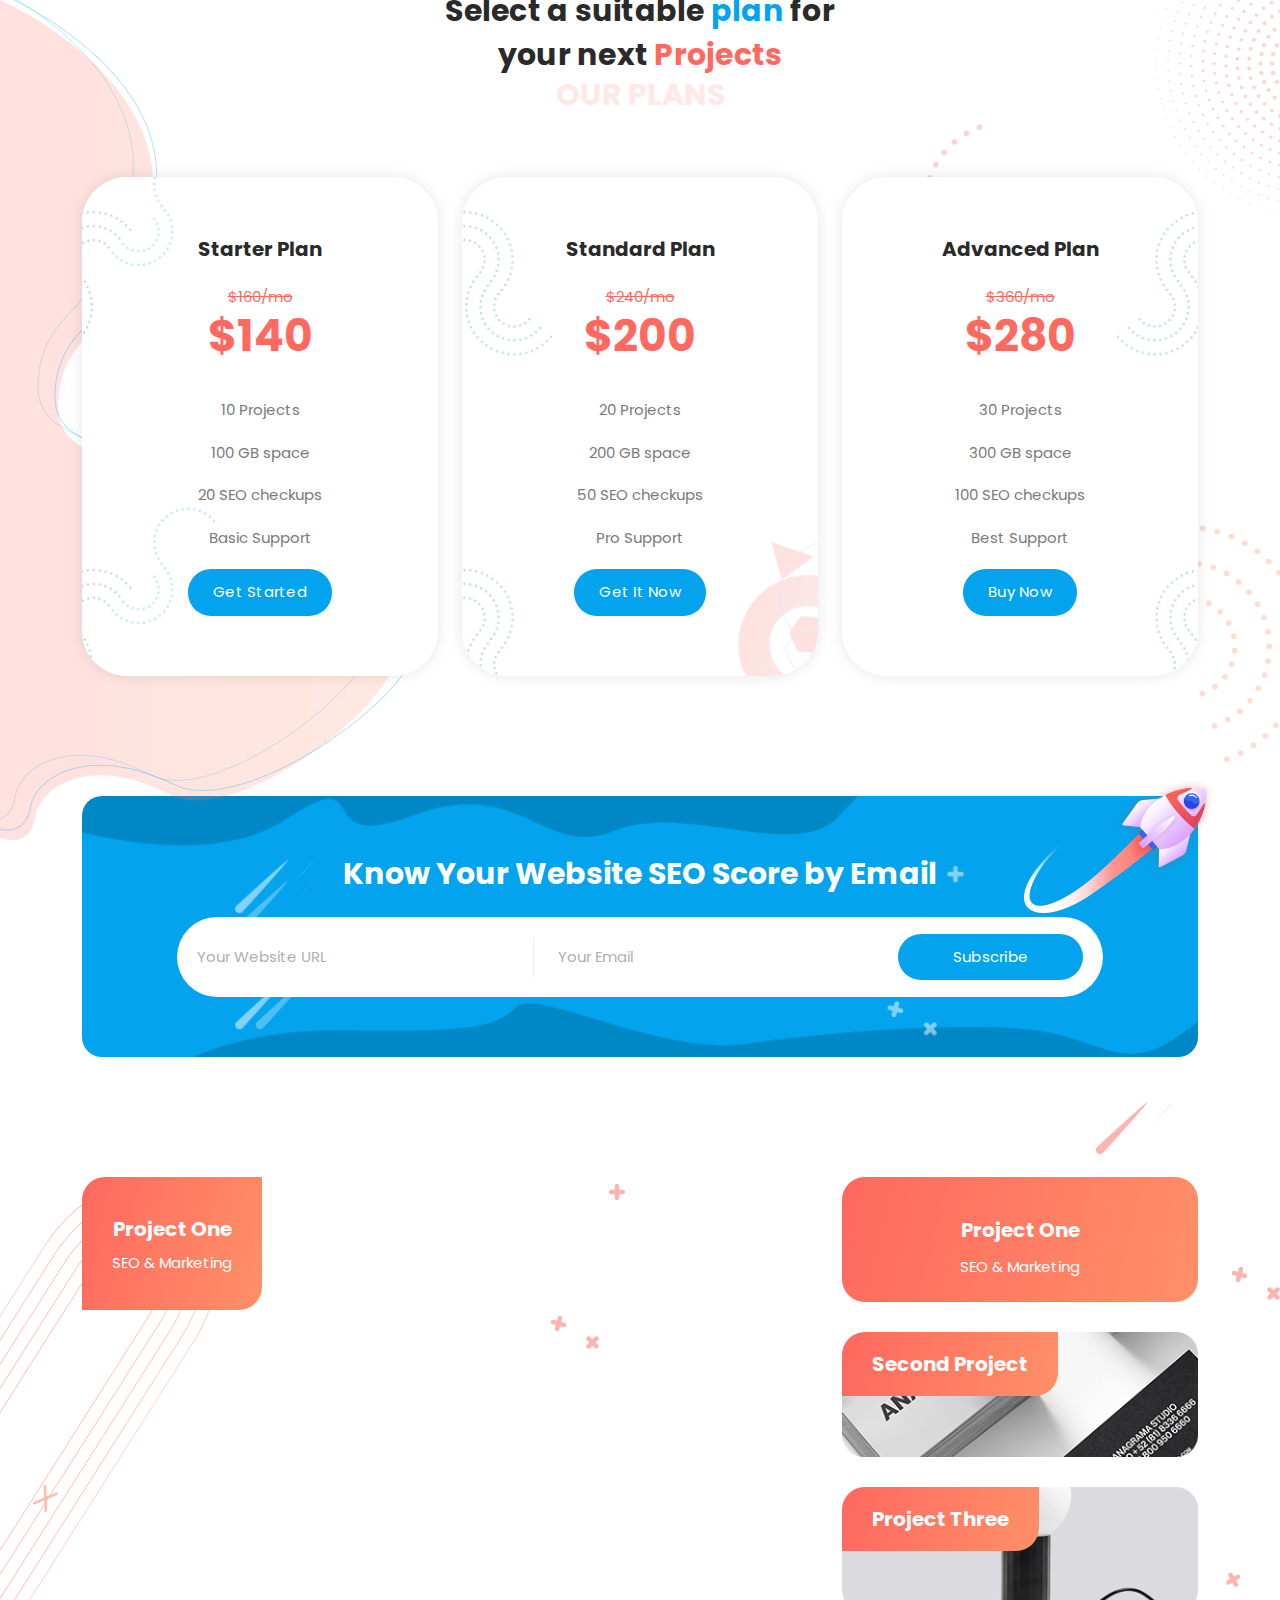
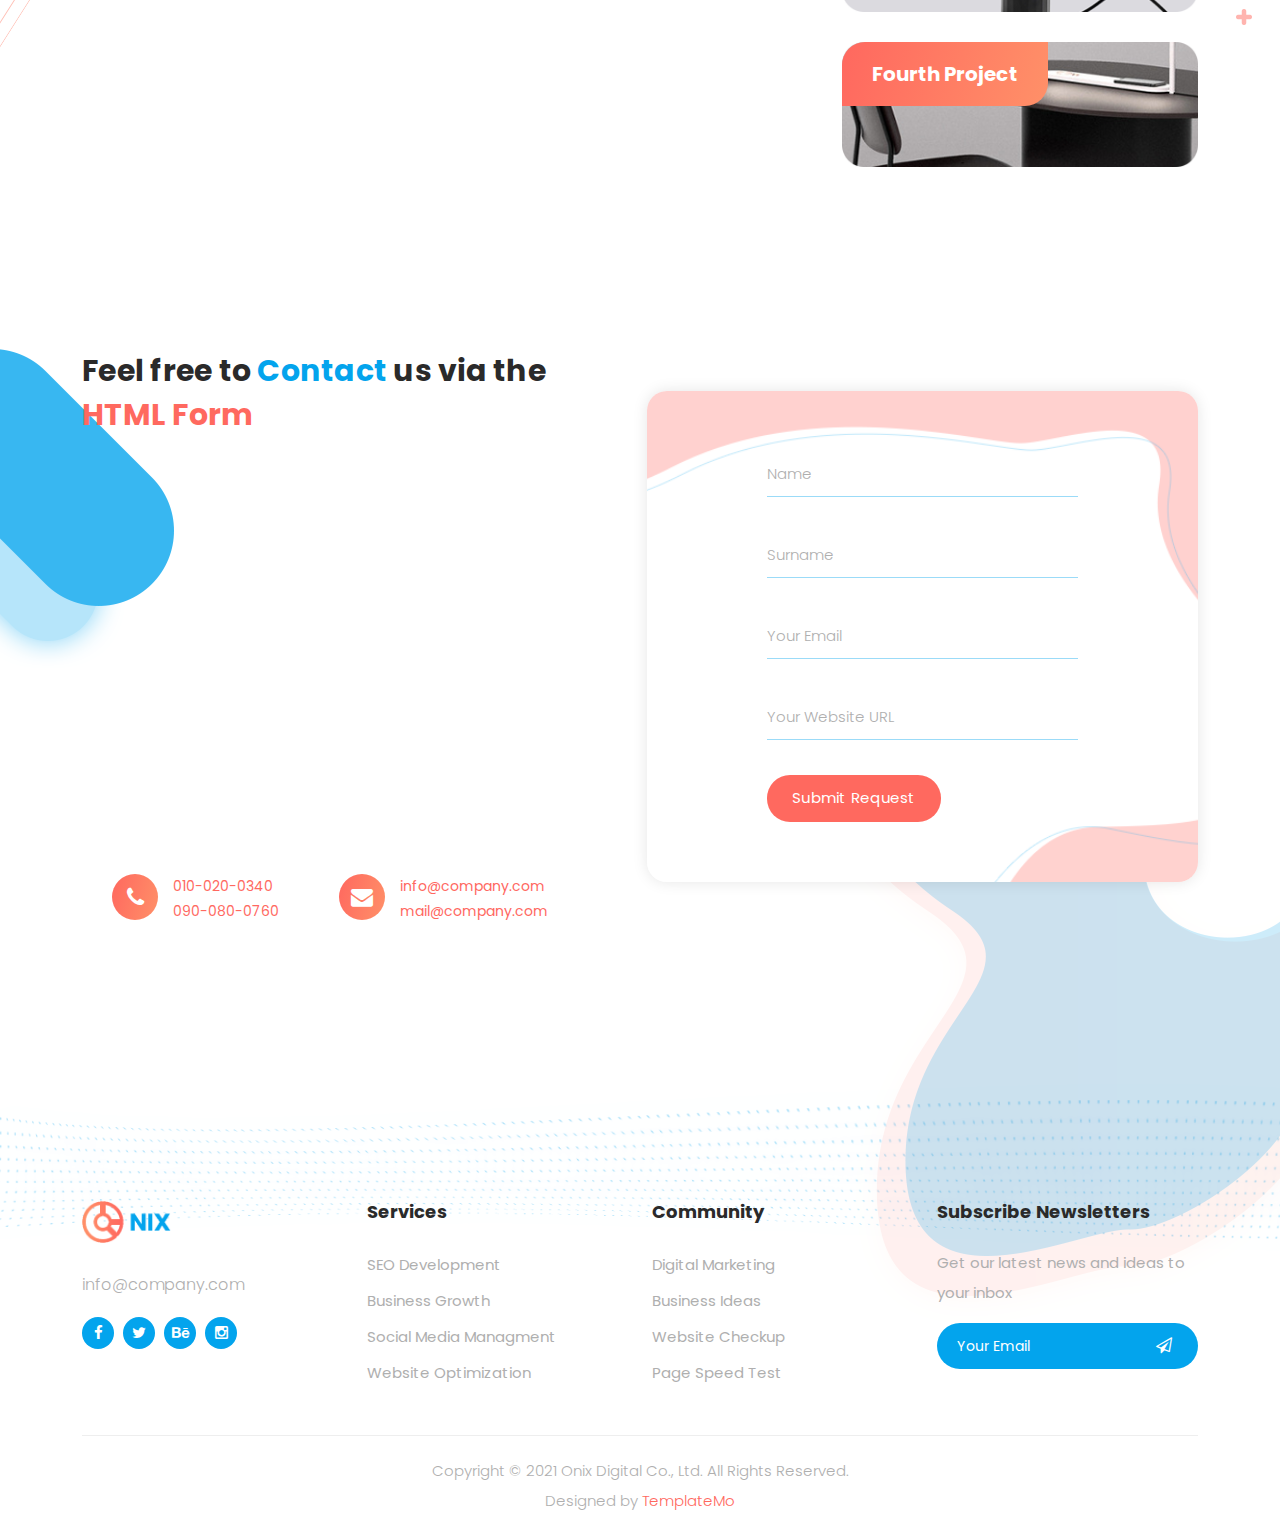
<file: backup.html>
<!DOCTYPE html>
<html lang="en">

  <head>

    <meta charset="UTF-8">
    <meta name="viewport" content="width=device-width, initial-scale=1, shrink-to-fit=no">
    <meta name="description" content="">
    <meta name="author" content="">
    <link rel="preconnect" href="https://fonts.gstatic.com">
    <link href="https://fonts.googleapis.com/css2?family=Poppins:wght@100;200;300;400;500;600;700;800;900&display=swap" rel="stylesheet">

    <title>Onix Digital Marketing HTML5 Template</title>

    <!-- Bootstrap core CSS -->
    <link href="vendor/bootstrap/css/bootstrap.min.css" rel="stylesheet">


    <!-- Additional CSS Files -->
    <link rel="stylesheet" href="assets/css/fontawesome.css">
    <link rel="stylesheet" href="assets/css/templatemo-onix-digital.css">
    <link rel="stylesheet" href="assets/css/animated.css">
    <link rel="stylesheet" href="assets/css/owl.css">
<!--

TemplateMo 565 Onix Digital

https://templatemo.com/tm-565-onix-digital

-->
  </head>

<body>

  <!-- ***** Preloader Start ***** -->
  <div id="js-preloader" class="js-preloader">
    <div class="preloader-inner">
      <span class="dot"></span>
      <div class="dots">
        <span></span>
        <span></span>
        <span></span>
      </div>
    </div>
  </div>
  <!-- ***** Preloader End ***** -->

  <!-- ***** Header Area Start ***** -->
  <header class="header-area header-sticky wow slideInDown" data-wow-duration="0.75s" data-wow-delay="0s">
    <div class="container">
      <div class="row">
        <div class="col-12">
          <nav class="main-nav">
            <!-- ***** Logo Start ***** -->
            <a href="index.html" class="logo">
              <img src="assets/images/zconnect.png">
            </a>
            <!-- ***** Logo End ***** -->
            <!-- ***** Menu Start ***** -->
            <ul class="nav">
              <li class="scroll-to-section"><a href="#top" class="active">Trang chủ</a></li>
              <li class="scroll-to-section"><a href="#services">Dịch vụ</a></li>
              <li class="scroll-to-section"><a href="#about">Về chúng tôi</a></li>
              <li class="scroll-to-section"><a href="#portfolio">Portfolio</a></li>
              <li class="scroll-to-section"><a href="#video">Videos</a></li> 
              <li class="scroll-to-section"><a href="#contact">Liên hệ</a></li> 
              <li class="scroll-to-section"><div class="main-red-button-hover"><a href="#contact">Tư vấn ngay</a></div></li> 
            </ul>        
            <a class='menu-trigger'>
                <span>Menu</span>
            </a>
            <!-- ***** Menu End ***** -->
          </nav>
        </div>
      </div>
    </div>
  </header>
  <!-- ***** Header Area End ***** -->

  <div class="main-banner" id="top">
    <div class="container">
      <div class="row">
        <div class="col-lg-12">
          <div class="row">
            <div class="col-lg-6 align-self-center">
              <div class="owl-carousel owl-banner">
                <div class="item header-text">
                  <h6>Welcome to Onix Digital</h6>
                  <h2>Build <em>your website</em> the best in <span>SEO</span>?</h2>
                  <p>This is a professional looking HTML Bootstrap 5 website template brought to you by TemplateMo website.</p>
                  <div class="down-buttons">
                    <div class="main-blue-button-hover">
                      <a href="#contact">Message Us Now</a>
                    </div>
                    <div class="call-button">
                      <a href="#"><i class="fa fa-phone"></i> 010-020-0340</a>
                    </div>
                  </div>
                </div>
                <div class="item header-text">
                  <h6>Online Marketing</h6>
                  <h2>Get the <em>best ideas</em> for <span>your website</span></h2>
                  <p>You are NOT allowed to redistribute this template ZIP file on any Free CSS collection websites. Contact us for more info. Thank you.</p>
                  <div class="down-buttons">
                    <div class="main-blue-button-hover">
                      <a href="#services">Our Services</a>
                    </div>
                    <div class="call-button">
                      <a href="#"><i class="fa fa-phone"></i> 090-080-0760</a>
                    </div>
                  </div>
                </div>
                <div class="item header-text">
                  <h6>Video Tutorials</h6>
                  <h2>Watch <em>our videos</em> for your <span>projects</span></h2>
                  <p>Please <a rel="nofollow" href="https://www.paypal.me/templatemo" target="_blank">support us</a> a little via PayPal if this digital marketing HTML template is useful for you. Thank you.</p>
                  <div class="down-buttons">
                    <div class="main-blue-button-hover">
                      <a href="#video">Watch Videos</a>
                    </div>
                    <div class="call-button">
                      <a href="#"><i class="fa fa-phone"></i> 050-040-0320</a>
                    </div>
                  </div>
                </div>
              </div>
            </div>
          </div>
        </div>
      </div>
    </div>
  </div>

  <div id="services" class="our-services section">
    <div class="services-right-dec">
      <img src="assets/images/services-right-dec.png" alt="">
    </div>
    <div class="container">
      <div class="services-left-dec">
        <img src="assets/images/services-left-dec.png" alt="">
      </div>
      <div class="row">
        <div class="col-lg-6 offset-lg-3">
          <div class="section-heading">
            <h2>We <em>Provide</em> The Best Service With <span>Our Tools</span></h2>
            <span>Our Services</span>
          </div>
        </div>
      </div>
      <div class="row">
        <div class="col-lg-12">
          <div class="owl-carousel owl-services">
            <div class="item">
              <h4>Learn More about our Guidelines</h4>
              <div class="icon"><img src="assets/images/service-icon-01.png" alt=""></div>
              <p>Feel free to use this template for your business</p>
            </div>
            <div class="item">
              <h4>Develop The Best Strategy for Business</h4>
              <div class="icon"><img src="assets/images/service-icon-02.png" alt=""></div>
              <p>Get to know more about the topic in details</p>
            </div>
            <div class="item">
              <h4>UI / UX Design and Development</h4>
              <div class="icon"><img src="assets/images/service-icon-03.png" alt=""></div>
              <p>Get to know more about the topic in details</p>
            </div>
            <div class="item">
              <h4>Discover &amp; Explore our SEO Tips</h4>
              <div class="icon"><img src="assets/images/service-icon-04.png" alt=""></div>
              <p>Feel free to use this template for your business</p>
            </div>
            <div class="item">
              <h4>Optimizing your websites for Speed</h4>
              <div class="icon"><img src="assets/images/service-icon-01.png" alt=""></div>
              <p>Get to know more about the topic in details</p>
            </div>
            <div class="item">
              <h4>See The Strategy In The Market</h4>
              <div class="icon"><img src="assets/images/service-icon-02.png" alt=""></div>
              <p>Get to know more about the topic in details</p>
            </div>
            <div class="item">
              <h4>Best Content Ideas for your pages</h4>
              <div class="icon"><img src="assets/images/service-icon-03.png" alt=""></div>
              <p>Feel free to use this template for your business</p>
            </div>
            <div class="item">
              <h4>Optimizing Speed for your web pages</h4>
              <div class="icon"><img src="assets/images/service-icon-04.png" alt=""></div>
              <p>Get to know more about the topic in details</p>
            </div>
            <div class="item">
              <h4>Accessibility for mobile viewing</h4>
              <div class="icon"><img src="assets/images/service-icon-01.png" alt=""></div>
              <p>Get to know more about the topic in details</p>
            </div>
            <div class="item">
              <h4>Content Ideas for your next project</h4>
              <div class="icon"><img src="assets/images/service-icon-02.png" alt=""></div>
              <p>Feel free to use this template for your business</p>
            </div>
            <div class="item">
              <h4>UI &amp; UX Design &amp; Development</h4>
              <div class="icon"><img src="assets/images/service-icon-03.png" alt=""></div>
              <p>Get to know more about the topic in details</p>
            </div>
            <div class="item">
              <h4>Discover the digital marketing trend</h4>
              <div class="icon"><img src="assets/images/service-icon-04.png" alt=""></div>
              <p>Get to know more about the topic in details</p>
            </div>
          </div>
        </div>
      </div>
    </div>
  </div>

  <div id="about" class="about-us section">
    <div class="container">
      <div class="row">
        <div class="col-lg-6 align-self-center">
          <div class="left-image">
            <img src="assets/images/about-left-image.png" alt="Two Girls working together">
          </div>
        </div>
        <div class="col-lg-6">
          <div class="section-heading">
            <h2>Grow your website with our <em>SEO Tools</em> &amp; <span>Project</span> Management</h2>
            <p>You can browse free HTML templates on Too CSS website. Visit the website and explore latest website templates for your projects.</p>
            <div class="row">
              <div class="col-lg-4">
                <div class="fact-item">
                  <div class="count-area-content">
                    <div class="icon">
                      <img src="assets/images/service-icon-01.png" alt="">
                    </div>
                    <div class="count-digit">320</div>
                    <div class="count-title">SEO Projects</div>
                    <p>Lorem ipsum dolor sitti amet, consectetur.</p>
                  </div>
                </div>
              </div>
              <div class="col-lg-4">
                <div class="fact-item">
                  <div class="count-area-content">
                    <div class="icon">
                      <img src="assets/images/service-icon-02.png" alt="">
                    </div>
                    <div class="count-digit">640</div>
                    <div class="count-title">Websites</div>
                    <p>Lorem ipsum dolor sitti amet, consectetur.</p>
                  </div>
                </div>
              </div>
              <div class="col-lg-4">
                <div class="fact-item">
                  <div class="count-area-content">
                    <div class="icon">
                      <img src="assets/images/service-icon-03.png" alt="">
                    </div>
                    <div class="count-digit">120</div>
                    <div class="count-title">Satisfied Clients</div>
                    <p>Lorem ipsum dolor sitti amet, consectetur.</p>
                  </div>
                </div>
              </div>
            </div>
          </div>
        </div>
      </div>
    </div>
  </div>

  <div id="portfolio" class="our-portfolio section">
    <div class="portfolio-left-dec">
      <img src="assets/images/portfolio-left-dec.png" alt="">
    </div>
    <div class="container">
      <div class="row">
        <div class="col-lg-6 offset-lg-3">
          <div class="section-heading">
            <h2>Our Recent <em>Projects</em> &amp; Case Studies <span>for Clients</span></h2>
            <span>Our Portfolio</span>
          </div>
        </div>
      </div>
    </div>
    <div class="container-fluid">
      <div class="row">
        <div class="col-lg-12">
          <div class="owl-carousel owl-portfolio">
            <div class="item">
              <div class="thumb">
                <img src="assets/images/portfolio-01.jpg" alt="">
                <div class="hover-effect">
                  <div class="inner-content">
                    <a rel="sponsored" href="https://templatemo.com/tm-564-plot-listing" target="_parent"><h4>First Project</h4></a>
                    <span>Plot Listing</span>
                  </div>
                </div>
              </div>
            </div>
            <div class="item">
              <div class="thumb">
                <img src="assets/images/portfolio-02.jpg" alt="">
                <div class="hover-effect">
                  <div class="inner-content">
                    <a href="#"><h4>Project Two</h4></a>
                    <span>SEO &amp; Marketing</span>
                  </div>
                </div>
              </div>
            </div>
            <div class="item">
              <div class="thumb">
                <img src="assets/images/portfolio-03.jpg" alt="">
                <div class="hover-effect">
                  <div class="inner-content">
                    <a rel="sponsored" href="https://templatemo.com/tm-562-space-dynamic" target="_parent"><h4>Third Project</h4></a>
                    <span>Space Dynamic SEO</span>
                  </div>
                </div>
              </div>
            </div>
            <div class="item">
              <div class="thumb">
                <img src="assets/images/portfolio-04.jpg" alt="">
                <div class="hover-effect">
                  <div class="inner-content">
                    <a href="#"><h4>Project Four</h4></a>
                    <span>Website Marketing</span>
                  </div>
                </div>
              </div>
            </div>
            <div class="item">
              <div class="thumb">
                <img src="assets/images/portfolio-01.jpg" alt="">
                <div class="hover-effect">
                  <div class="inner-content">
                    <a href="#"><h4>Fifth Project</h4></a>
                    <span>Digital Assets</span>
                  </div>
                </div>
              </div>
            </div>
            <div class="item">
              <div class="thumb">
                <img src="assets/images/portfolio-02.jpg" alt="">
                <div class="hover-effect">
                  <div class="inner-content">
                    <a href="#"><h4>Sixth Project</h4></a>
                    <span>SEO &amp; Marketing</span>
                  </div>
                </div>
              </div>
            </div>
            <div class="item">
              <div class="thumb">
                <img src="assets/images/portfolio-03.jpg" alt="">
                <div class="hover-effect">
                  <div class="inner-content">
                    <a href="#"><h4>7th Project</h4></a>
                    <span>SEO &amp; Marketing</span>
                  </div>
                </div>
              </div>
            </div>
            <div class="item">
              <div class="thumb">
                <img src="assets/images/portfolio-04.jpg" alt="">
                <div class="hover-effect">
                  <div class="inner-content">
                    <a href="#"><h4>8th Project</h4></a>
                    <span>SEO &amp; Marketing</span>
                  </div>
                </div>
              </div>
            </div>
            <div class="item">
              <div class="thumb">
                <img src="assets/images/portfolio-01.jpg" alt="">
                <div class="hover-effect">
                  <div class="inner-content">
                    <a href="#"><h4>9th Project</h4></a>
                    <span>SEO &amp; Marketing</span>
                  </div>
                </div>
              </div>
            </div>
            <div class="item">
              <div class="thumb">
                <img src="assets/images/portfolio-02.jpg" alt="">
                <div class="hover-effect">
                  <div class="inner-content">
                    <a href="#"><h4>Project Ten</h4></a>
                    <span>SEO &amp; Marketing</span>
                  </div>
                </div>
              </div>
            </div>
            <div class="item">
              <div class="thumb">
                <img src="assets/images/portfolio-03.jpg" alt="">
                <div class="hover-effect">
                  <div class="inner-content">
                    <a href="#"><h4>Project Eleven</h4></a>
                    <span>SEO &amp; Marketing</span>
                  </div>
                </div>
              </div>
            </div>
            <div class="item">
              <div class="thumb">
                <img src="assets/images/portfolio-04.jpg" alt="">
                <div class="hover-effect">
                  <div class="inner-content">
                    <a href="#"><h4>12th Project</h4></a>
                    <span>SEO &amp; Marketing</span>
                  </div>
                </div>
              </div>
            </div>
          </div>
        </div>
      </div>
    </div>
  </div>

  <div id="pricing" class="pricing-tables">
    <div class="tables-left-dec">
      <img src="assets/images/tables-left-dec.png" alt="">
    </div>
    <div class="tables-right-dec">
      <img src="assets/images/tables-right-dec.png" alt="">
    </div>
    <div class="container">
      <div class="row">
        <div class="col-lg-6 offset-lg-3">
          <div class="section-heading">
            <h2>Select a suitable <em>plan</em> for your next <span>projects</span></h2>
            <span>Our Plans</span>
          </div>
        </div>
      </div>
      <div class="row">
        <div class="col-lg-4">
          <div class="item first-item">
            <h4>Starter Plan</h4>
            <em>$160/mo</em>
            <span>$140</span>
            <ul>
              <li>10 Projects</li>
              <li>100 GB space</li>
              <li>20 SEO checkups</li>
              <li>Basic Support</li>
            </ul>
            <div class="main-blue-button-hover">
              <a href="#">Get Started</a>
            </div>
          </div>
        </div>
        <div class="col-lg-4">
          <div class="item second-item">
            <h4>Standard Plan</h4>
            <em>$240/mo</em>
            <span>$200</span>
            <ul>
              <li>20 Projects</li>
              <li>200 GB space</li>
              <li>50 SEO checkups</li>
              <li>Pro Support</li>
            </ul>
            <div class="main-blue-button-hover">
              <a href="#">Get it Now</a>
            </div>
          </div>
        </div>
        <div class="col-lg-4">
          <div class="item third-item">
            <h4>Advanced Plan</h4>
            <em>$360/mo</em>
            <span>$280</span>
            <ul>
              <li>30 Projects</li>
              <li>300 GB space</li>
              <li>100 SEO checkups</li>
              <li>Best Support</li>
            </ul>
            <div class="main-blue-button-hover">
              <a href="#">Buy Now</a>
            </div>
          </div>
        </div>
      </div>
    </div>
  </div>

  <div id="subscribe" class="subscribe">
    <div class="container">
      <div class="row">
        <div class="col-lg-12">
          <div class="inner-content">
            <div class="row">
              <div class="col-lg-10 offset-lg-1">
                <h2>Know Your Website SEO Score by Email</h2>
                <form id="subscribe" action="" method="get">
                  <input type="text" name="website" id="website" placeholder="Your Website URL" required="">
                  <input type="text" name="email" id="email" pattern="[^ @]*@[^ @]*" placeholder="Your Email" required="">
                  <button type="submit" id="form-submit" class="main-button ">Subscribe</button>
                </form>
              </div>
            </div>
          </div>
        </div>
      </div>
    </div>
  </div>

  <div id="video" class="our-videos section">
    <div class="videos-left-dec">
      <img src="assets/images/videos-left-dec.png" alt="">
    </div>
    <div class="videos-right-dec">
      <img src="assets/images/videos-right-dec.png" alt="">
    </div>
    <div class="container">
      <div class="row">
        <div class="col-lg-12">
          <div class="naccs">
            <div class="grid">
              <div class="row">
                <div class="col-lg-8">
                  <ul class="nacc">
                    <li class="active">
                      <div>
                        <div class="thumb">
                          <iframe width="100%" height="auto" src="https://www.youtube.com/embed/JynGuQx4a1Y" title="YouTube video player" frameborder="0" allow="accelerometer; autoplay; clipboard-write; encrypted-media; gyroscope; picture-in-picture" allowfullscreen></iframe>
                          <div class="overlay-effect">
                            <a href="#"><h4>Project One</h4></a>
                            <span>SEO &amp; Marketing</span>
                          </div>
                        </div>
                      </div>
                    </li>
                    <li>
                      <div>
                        <div class="thumb">
                          <iframe width="100%" height="auto" src="https://www.youtube.com/embed/RdJBSFpcO4M" title="YouTube video player" frameborder="0" allow="accelerometer; autoplay; clipboard-write; encrypted-media; gyroscope; picture-in-picture" allowfullscreen></iframe>
                          <div class="overlay-effect">
                            <a href="#"><h4>Second Project</h4></a>
                            <span>Advertising &amp; Marketing</span>
                          </div>
                        </div>
                      </div>
                    </li>
                    <li>
                      <div>
                        <div class="thumb">
                          <iframe width="100%" height="auto" src="https://www.youtube.com/embed/ZlfAjbQiL78" title="YouTube video player" frameborder="0" allow="accelerometer; autoplay; clipboard-write; encrypted-media; gyroscope; picture-in-picture" allowfullscreen></iframe>
                          <div class="overlay-effect">
                            <a href="#"><h4>Project Three</h4></a>
                            <span>Digital &amp; Marketing</span>
                          </div>
                        </div>
                      </div>
                    </li>
                    <li>
                      <div>
                        <div class="thumb">
                          <iframe width="100%" height="auto" src="https://www.youtube.com/embed/mx1WseE7-0Y" title="YouTube video player" frameborder="0" allow="accelerometer; autoplay; clipboard-write; encrypted-media; gyroscope; picture-in-picture" allowfullscreen></iframe>
                          <div class="overlay-effect">
                            <a href="#"><h4>Fourth Project</h4></a>
                            <span>SEO &amp; Advertising</span>
                          </div>
                        </div>
                      </div>
                    </li>
                  </ul>
                </div>
                <div class="col-lg-4">
                  <div class="menu">
                    <div class="active">
                      <div class="thumb">
                        <img src="assets/images/video-thumb-01.png" alt="">
                        <div class="inner-content">
                          <h4>Project One</h4>
                          <span>SEO &amp; Marketing</span>
                        </div>
                      </div>
                    </div>
                    <div>
                      <div class="thumb">
                        <img src="assets/images/video-thumb-02.png" alt="">
                        <div class="inner-content">
                          <h4>Second Project</h4>
                          <span>Advertising &amp; Marketing</span>
                        </div>
                      </div>
                    </div>
                    <div>
                      <div class="thumb">
                        <img src="assets/images/video-thumb-03.png" alt="Marketing">
                        <div class="inner-content">
                          <h4>Project Three</h4>
                          <span>Digital &amp; Marketing</span>
                        </div>
                      </div>
                    </div>
                    <div>
                      <div class="thumb">
                        <img src="assets/images/video-thumb-04.png" alt="SEO Work">
                        <div class="inner-content">
                          <h4>Fourth Project</h4>
                          <span>SEO &amp; Advertising</span>
                        </div>
                      </div>
                    </div>
                  </div>
                </div>             
              </div>
            </div>
          </div>
        </div>
      </div>
    </div>
  </div>

  <div id="contact" class="contact-us section">
    <div class="container">
      <div class="row">
        <div class="col-lg-7">
          <div class="section-heading">
            <h2>Feel free to <em>Contact</em> us via the <span>HTML form</span></h2>
            <div id="map">
              <iframe src="https://maps.google.com/maps?q=Av.+L%C3%BAcio+Costa,+Rio+de+Janeiro+-+RJ,+Brazil&t=&z=13&ie=UTF8&iwloc=&output=embed" width="100%" height="360px" frameborder="0" style="border:0" allowfullscreen=""></iframe>
            </div>
            <div class="info">
              <span><i class="fa fa-phone"></i> <a href="#">010-020-0340<br>090-080-0760</a></span>
              <span><i class="fa fa-envelope"></i> <a href="#">info@company.com<br>mail@company.com</a></span>
            </div>
          </div>
        </div>
        <div class="col-lg-5 align-self-center">
          <form id="contact" action="" method="get">
            <div class="row">
              <div class="col-lg-12">
                <fieldset>
                  <input type="name" name="name" id="name" placeholder="Name" autocomplete="on" required>
                </fieldset>
              </div>
              <div class="col-lg-12">
                <fieldset>
                  <input type="surname" name="surname" id="surname" placeholder="Surname" autocomplete="on" required>
                </fieldset>
              </div>
              <div class="col-lg-12">
                <fieldset>
                  <input type="text" name="email" id="email" pattern="[^ @]*@[^ @]*" placeholder="Your Email" required="">
                </fieldset>
              </div>
              <div class="col-lg-12">
                <fieldset>
                  <input type="text" name="website" id="website" placeholder="Your Website URL" required="">
                </fieldset>
              </div>
              <div class="col-lg-12">
                <fieldset>
                  <button type="submit" id="form-submit" class="main-button">Submit Request</button>
                </fieldset>
              </div>
            </div>
          </form>
        </div>
      </div>
    </div>
    <div class="contact-dec">
      <img src="assets/images/contact-dec.png" alt="">
    </div>
    <div class="contact-left-dec">
      <img src="assets/images/contact-left-dec.png" alt="">
    </div>
  </div>

  <div class="footer-dec">
    <img src="assets/images/footer-dec.png" alt="">
  </div>

  <footer>
    <div class="container">
      <div class="row">
        <div class="col-lg-3">
          <div class="about footer-item">
            <div class="logo">
              <a href="#"><img src="assets/images/logo.png" alt="Onix Digital TemplateMo"></a>
            </div>
            <a href="#">info@company.com</a>
            <ul>
              <li><a href="#"><i class="fa fa-facebook"></i></a></li>
              <li><a href="#"><i class="fa fa-twitter"></i></a></li>
              <li><a href="#"><i class="fa fa-behance"></i></a></li>
              <li><a href="#"><i class="fa fa-instagram"></i></a></li>
            </ul>
          </div>
        </div>
        <div class="col-lg-3">
          <div class="services footer-item">
            <h4>Services</h4>
            <ul>
              <li><a href="#">SEO Development</a></li>
              <li><a href="#">Business Growth</a></li>
              <li><a href="#">Social Media Managment</a></li>
              <li><a href="#">Website Optimization</a></li>
            </ul>
          </div>
        </div>
        <div class="col-lg-3">
          <div class="community footer-item">
            <h4>Community</h4>
            <ul>
              <li><a href="#">Digital Marketing</a></li>
              <li><a href="#">Business Ideas</a></li>
              <li><a href="#">Website Checkup</a></li>
              <li><a href="#">Page Speed Test</a></li>
            </ul>
          </div>
        </div>
        <div class="col-lg-3">
          <div class="subscribe-newsletters footer-item">
            <h4>Subscribe Newsletters</h4>
            <p>Get our latest news and ideas to your inbox</p>
            <form action="#" method="get">
              <input type="text" name="email" id="email" pattern="[^ @]*@[^ @]*" placeholder="Your Email" required="">
              <button type="submit" id="form-submit" class="main-button "><i class="fa fa-paper-plane-o"></i></button>
            </form>
          </div>
        </div>
        <div class="col-lg-12">
          <div class="copyright">
            <p>Copyright © 2021 Onix Digital Co., Ltd. All Rights Reserved. 
            <br>
            Designed by <a rel="nofollow" href="https://templatemo.com" title="free CSS templates">TemplateMo</a></p>
          </div>
        </div>
      </div>
    </div>
  </footer>


  <!-- Scripts -->
  <script src="vendor/jquery/jquery.min.js"></script>
  <script src="vendor/bootstrap/js/bootstrap.bundle.min.js"></script>
  <script src="assets/js/owl-carousel.js"></script>
  <script src="assets/js/animation.js"></script>
  <script src="assets/js/imagesloaded.js"></script>
  <script src="assets/js/custom.js"></script>

  <script>
  // Acc
    $(document).on("click", ".naccs .menu div", function() {
      var numberIndex = $(this).index();

      if (!$(this).is("active")) {
          $(".naccs .menu div").removeClass("active");
          $(".naccs ul li").removeClass("active");

          $(this).addClass("active");
          $(".naccs ul").find("li:eq(" + numberIndex + ")").addClass("active");

          var listItemHeight = $(".naccs ul")
            .find("li:eq(" + numberIndex + ")")
            .innerHeight();
          $(".naccs ul").height(listItemHeight + "px");
        }
    });
  </script>
</body>
</html>
</file>
<file: assets/css/templatemo-onix-digital.css>
/*

TemplateMo 565 Onix Digital

https://templatemo.com/tm-565-onix-digital


------------------------------------------------
Table of contents
------------------------------------------------
01. font & reset css
02. reset
03. global styles
04. header
05. banner
06. features
07. testimonials
08. contact
09. footer
10. preloader
11. search
12. portfolio

--------------------------------------------- */
/* 
---------------------------------------------
font & reset css
--------------------------------------------- 
*/
@import url('https://fonts.googleapis.com/css2?family=Poppins:wght@100;200;300;400;500;600;700;800;900&display=swap');
/* 
---------------------------------------------
reset
--------------------------------------------- 
*/
html, body, div, span, applet, object, iframe, h1, h2, h3, h4, h5, h6, p, blockquote, div
pre, a, abbr, acronym, address, big, cite, code, del, dfn, em, font, img, ins, kbd, q,
s, samp, small, strike, strong, sub, sup, tt, var, b, u, i, center, dl, dt, dd, ol, ul, li,
figure, header, nav, section, article, aside, footer, figcaption {
  margin: 0;
  padding: 0;
  border: 0;
  outline: 0;
}

/* clear fix */
.grid:after {
  content: '';
  display: block;
  clear: both;
}

/* ---- .grid-item ---- */

.grid-sizer,
.grid-item {
  width: 50%;
}

.grid-item {
  float: left;
}

.grid-item img {
  display: block;
  max-width: 100%;
}

.clearfix:after {
  content: ".";
  display: block;
  clear: both;
  visibility: hidden;
  line-height: 0;
  height: 0;
}

.clearfix {
  display: inline-block;
}

html[xmlns] .clearfix {
  display: block;
}

* html .clearfix {
  height: 1%;
}

ul, li {
  padding: 0;
  margin: 0;
  list-style: none;
}

header, nav, section, article, aside, footer, hgroup {
  display: block;
}

* {
  box-sizing: border-box;
}

html, body {
  font-family: 'Poppins', sans-serif;
  font-weight: 400;
  background-color: #fff;
  -ms-text-size-adjust: 100%;
  -webkit-font-smoothing: antialiased;
  -moz-osx-font-smoothing: grayscale;
}

a {
  text-decoration: none !important;
}

h1, h2, h3, h4, h5, h6 {
  margin-top: 0px;
  margin-bottom: 0px;
}

ul {
  margin-bottom: 0px;
}

p {
  font-size: 15px;
  line-height: 30px;
  color: #2a2a2a;
}

img {
  width: 100%;
  overflow: hidden;
}

/* 
---------------------------------------------
global styles
--------------------------------------------- 
*/
html,
body {
  background: #fff;
  font-family: 'Poppins', sans-serif;
}

::selection {
  background: #03a4ed;
  color: #fff;
}

::-moz-selection {
  background: #03a4ed;
  color: #fff;
}

@media (max-width: 991px) {
  html, body {
    overflow-x: hidden;
  }
  .mobile-top-fix {
    margin-top: 30px;
    margin-bottom: 0px;
  }
  .mobile-bottom-fix {
    margin-bottom: 30px;
  }
  .mobile-bottom-fix-big {
    margin-bottom: 60px;
  }
}

.page-section {
  margin-top: 120px;
}

.section-heading h2 {
  font-size: 30px;
  color: #2a2a2a;
  font-weight: 700;
  letter-spacing: 0.25px;
  position: relative;
  z-index: 2;
  line-height: 44px;
  margin-bottom: -5px;
}

.section-heading h2 em {
  font-style: normal;
  color: #03a4ed;
}

.section-heading h2 span {
  color: #ff695f;
  font-weight: 700;
  opacity: 1;
  text-transform: capitalize;
}

.section-heading span {
  font-size: 30px;
  text-transform: uppercase;
  font-weight: 700;
  color: #ff695f;
  opacity: 0.15;
}

.main-blue-button a {
  display: inline-block;
  background-color: #03a4ed;
  font-size: 15px;
  font-weight: 400;
  color: #fff;
  text-transform: capitalize;
  padding: 12px 25px;
  border-radius: 23px;
  letter-spacing: 0.25px;
}

.main-blue-button-hover a {
  display: inline-block;
  background-color: #03a4ed;
  font-size: 15px;
  font-weight: 400;
  color: #fff;
  text-transform: capitalize;
  padding: 12px 25px;
  border-radius: 23px;
  letter-spacing: 0.25px;
  transition: all .3s;
}

.main-blue-button-hover a:hover {
  background-color: #ff695f;
}

.main-red-button a {
  display: inline-block;
  background-color: #ff695f;
  font-size: 15px;
  font-weight: 400;
  color: #fff;
  text-transform: capitalize;
  padding: 12px 25px;
  border-radius: 23px;
  letter-spacing: 0.25px;
}

.main-red-button-hover a {
  display: inline-block;
  background-color: #ff695f;
  font-size: 15px;
  font-weight: 400;
  color: #fff;
  text-transform: capitalize;
  padding: 12px 25px;
  border-radius: 23px;
  letter-spacing: 0.25px;
  transition: all .3s;
}

.main-red-button-hover a:hover {
  background-color: #03a4ed;
}

.main-white-button a {
  display: inline-block;
  background-color: #fff;
  font-size: 15px;
  font-weight: 400;
  color: #ff695f;
  text-transform: capitalize;
  padding: 12px 25px;
  border-radius: 23px;
  letter-spacing: 0.25px;
}

/* 
---------------------------------------------
header
--------------------------------------------- 
*/

.background-header {
  background-color: #fff!important;
  height: 80px!important;
  position: fixed!important;
  top: 0px;
  left: 0px;
  right: 0px;
  box-shadow: 0px 0px 10px rgba(0,0,0,0.15)!important;
}

.background-header .logo,
.background-header .main-nav .nav li a {
  color: #1e1e1e!important;
}

.background-header .main-nav .nav li:hover a {
  color: #ff685f!important;
}

.background-header .nav li a.active {
  color: #ff685f!important;
}

.header-area {
  background-color: #fafafa;
  position: absolute;
  top: 0px;
  left: 0px;
  right: 0px;
  z-index: 100;
  height: 100px;
  -webkit-transition: all .5s ease 0s;
  -moz-transition: all .5s ease 0s;
  -o-transition: all .5s ease 0s;
  transition: all .5s ease 0s;
}

.header-area .main-nav {
  min-height: 80px;
  background: transparent;
}

.header-area .main-nav .logo {
  line-height: 100px;
  color: #fff;
  font-size: 28px;
  font-weight: 700;
  text-transform: uppercase;
  letter-spacing: 2px;
  float: left;
  -webkit-transition: all 0.3s ease 0s;
  -moz-transition: all 0.3s ease 0s;
  -o-transition: all 0.3s ease 0s;
  transition: all 0.3s ease 0s;
}

.background-header .main-nav .logo {
  line-height: 75px;
}

.background-header .main-nav .nav {
  margin-top: 20px !important;
}

.header-area .main-nav .nav {
  float: right;
  margin-top: 30px;
  margin-right: 0px;
  background-color: transparent;
  -webkit-transition: all 0.3s ease 0s;
  -moz-transition: all 0.3s ease 0s;
  -o-transition: all 0.3s ease 0s;
  transition: all 0.3s ease 0s;
  position: relative;
  z-index: 999;
}

.header-area .main-nav .nav li {
  padding-left: 20px;
  padding-right: 20px;
}

.header-area .main-nav .nav li:last-child {
  padding-right: 0px;
  padding-left: 40px;
}

.header-area .main-nav .nav li:last-child a ,
.background-header .main-nav .nav li:last-child a {
  color: #fff !important;
  padding: 0px 20px;
  font-weight: 400;
}

.header-area .main-nav .nav li:last-child a:hover,
.header-area .main-nav .nav li:last-child a.active {
  color: #fff !important;
}

.header-area .main-nav .nav li:last-child .main-red-button-hover a:hover,
.background-header .main-nav .nav li:last-child .main-red-button-hover a:hover {
  background-color: #03a4ed !important;
}

.header-area .main-nav .nav li a {
  display: block;
  font-weight: 500;
  font-size: 15px;
  color: #2a2a2a;
  text-transform: capitalize;
  -webkit-transition: all 0.3s ease 0s;
  -moz-transition: all 0.3s ease 0s;
  -o-transition: all 0.3s ease 0s;
  transition: all 0.3s ease 0s;
  height: 40px;
  line-height: 40px;
  border: transparent;
  letter-spacing: 1px;
}

.header-area .main-nav .nav li a {
  color: #2a2a2a;
}

.header-area .main-nav .nav li:hover a,
.header-area .main-nav .nav li a.active {
  color: #ff685f!important;
}

.background-header .main-nav .nav li:hover a,
.background-header .main-nav .nav li a.active {
  color: #ff685f!important;
  opacity: 1;
}

.header-area .main-nav .nav li.submenu {
  position: relative;
  padding-right: 30px;
}

.header-area .main-nav .nav li.submenu:after {
  font-family: FontAwesome;
  content: "\f107";
  font-size: 12px;
  color: #2a2a2a;
  position: absolute;
  right: 18px;
  top: 12px;
}

.background-header .main-nav .nav li.submenu:after {
  color: #2a2a2a;
}

.header-area .main-nav .nav li.submenu ul {
  position: absolute;
  width: 200px;
  box-shadow: 0 2px 28px 0 rgba(0, 0, 0, 0.06);
  overflow: hidden;
  top: 50px;
  opacity: 0;
  transform: translateY(+2em);
  visibility: hidden;
  z-index: -1;
  transition: all 0.3s ease-in-out 0s, visibility 0s linear 0.3s, z-index 0s linear 0.01s;
}

.header-area .main-nav .nav li.submenu ul li {
  margin-left: 0px;
  padding-left: 0px;
  padding-right: 0px;
}

.header-area .main-nav .nav li.submenu ul li a {
  opacity: 1;
  display: block;
  background: #f7f7f7;
  color: #2a2a2a!important;
  padding-left: 20px;
  height: 40px;
  line-height: 40px;
  -webkit-transition: all 0.3s ease 0s;
  -moz-transition: all 0.3s ease 0s;
  -o-transition: all 0.3s ease 0s;
  transition: all 0.3s ease 0s;
  position: relative;
  font-size: 13px;
  font-weight: 400;
  border-bottom: 1px solid #eee;
}

.header-area .main-nav .nav li.submenu ul li a:hover {
  background: #fff;
  color: #ff685f!important;
  padding-left: 25px;
}

.header-area .main-nav .nav li.submenu ul li a:hover:before {
  width: 3px;
}

.header-area .main-nav .nav li.submenu:hover ul {
  visibility: visible;
  opacity: 1;
  z-index: 1;
  transform: translateY(0%);
  transition-delay: 0s, 0s, 0.3s;
}

.header-area .main-nav .menu-trigger {
  cursor: pointer;
  display: block;
  position: absolute;
  top: 33px;
  width: 32px;
  height: 40px;
  text-indent: -9999em;
  z-index: 99;
  right: 40px;
  display: none;
}

.background-header .main-nav .menu-trigger {
  top: 23px;
}

.header-area .main-nav .menu-trigger span,
.header-area .main-nav .menu-trigger span:before,
.header-area .main-nav .menu-trigger span:after {
  -moz-transition: all 0.4s;
  -o-transition: all 0.4s;
  -webkit-transition: all 0.4s;
  transition: all 0.4s;
  background-color: #1e1e1e;
  display: block;
  position: absolute;
  width: 30px;
  height: 2px;
  left: 0;
}

.background-header .main-nav .menu-trigger span,
.background-header .main-nav .menu-trigger span:before,
.background-header .main-nav .menu-trigger span:after {
  background-color: #1e1e1e;
}

.header-area .main-nav .menu-trigger span:before,
.header-area .main-nav .menu-trigger span:after {
  -moz-transition: all 0.4s;
  -o-transition: all 0.4s;
  -webkit-transition: all 0.4s;
  transition: all 0.4s;
  background-color: #1e1e1e;
  display: block;
  position: absolute;
  width: 30px;
  height: 2px;
  left: 0;
  width: 75%;
}

.background-header .main-nav .menu-trigger span:before,
.background-header .main-nav .menu-trigger span:after {
  background-color: #1e1e1e;
}

.header-area .main-nav .menu-trigger span:before,
.header-area .main-nav .menu-trigger span:after {
  content: "";
}

.header-area .main-nav .menu-trigger span {
  top: 16px;
}

.header-area .main-nav .menu-trigger span:before {
  -moz-transform-origin: 33% 100%;
  -ms-transform-origin: 33% 100%;
  -webkit-transform-origin: 33% 100%;
  transform-origin: 33% 100%;
  top: -10px;
  z-index: 10;
}

.header-area .main-nav .menu-trigger span:after {
  -moz-transform-origin: 33% 0;
  -ms-transform-origin: 33% 0;
  -webkit-transform-origin: 33% 0;
  transform-origin: 33% 0;
  top: 10px;
}

.header-area .main-nav .menu-trigger.active span,
.header-area .main-nav .menu-trigger.active span:before,
.header-area .main-nav .menu-trigger.active span:after {
  background-color: transparent;
  width: 100%;
}

.header-area .main-nav .menu-trigger.active span:before {
  -moz-transform: translateY(6px) translateX(1px) rotate(45deg);
  -ms-transform: translateY(6px) translateX(1px) rotate(45deg);
  -webkit-transform: translateY(6px) translateX(1px) rotate(45deg);
  transform: translateY(6px) translateX(1px) rotate(45deg);
  background-color: #1e1e1e;
}

.background-header .main-nav .menu-trigger.active span:before {
  background-color: #1e1e1e;
}

.header-area .main-nav .menu-trigger.active span:after {
  -moz-transform: translateY(-6px) translateX(1px) rotate(-45deg);
  -ms-transform: translateY(-6px) translateX(1px) rotate(-45deg);
  -webkit-transform: translateY(-6px) translateX(1px) rotate(-45deg);
  transform: translateY(-6px) translateX(1px) rotate(-45deg);
  background-color: #1e1e1e;
}

.background-header .main-nav .menu-trigger.active span:after {
  background-color: #1e1e1e;
}

.header-area.header-sticky {
  min-height: 80px;
}

.header-area .nav {
  margin-top: 30px;
}

.header-area.header-sticky .nav li a.active {
  color: #ff685f;
}

@media (max-width: 1200px) {
  .header-area .main-nav .nav li {
    padding-left: 12px;
    padding-right: 12px;
  }
  .header-area .main-nav:before {
    display: none;
  }
}

@media (max-width: 992px) {
  .header-area .main-nav .nav li:last-child  ,
  .background-header .main-nav .nav li:last-child {
    display: none;
  }
  .header-area .main-nav .nav li:nth-child(6),
  .background-header .main-nav .nav li:nth-child(6) {
    padding-right: 0px;
  }
}

@media (max-width: 767px) {
  .background-header .main-nav .nav {
    margin-top: 80px !important;
  }
  .header-area .main-nav .logo {
    color: #1e1e1e;
  }
  .header-area.header-sticky .nav li a:hover,
  .header-area.header-sticky .nav li a.active {
    color: #ff685f!important;
    opacity: 1;
  }
  .header-area.header-sticky .nav li.search-icon a {
    width: 100%;
  }
  .header-area {
    background-color: #f7f7f7;
    padding: 0px 15px;
    height: 100px;
    box-shadow: none;
    text-align: center;
  }
  .header-area .container {
    padding: 0px;
  }
  .header-area .logo {
    margin-left: 30px;
  }
  .header-area .menu-trigger {
    display: block !important;
  }
  .header-area .main-nav {
    overflow: hidden;
  }
  .header-area .main-nav .nav {
    float: none;
    width: 100%;
    display: none;
    -webkit-transition: all 0s ease 0s;
    -moz-transition: all 0s ease 0s;
    -o-transition: all 0s ease 0s;
    transition: all 0s ease 0s;
    margin-left: 0px;
  }
  .background-header .nav {
    margin-top: 80px;
  }
  .header-area .main-nav .nav li:first-child {
    border-top: 1px solid #eee;
  }
  .header-area.header-sticky .nav {
    margin-top: 100px;
  }
  .header-area .main-nav .nav li {
    width: 100%;
    background: #fff;
    border-bottom: 1px solid #e7e7e7;
    padding-left: 0px !important;
    padding-right: 0px !important;
  }
  .header-area .main-nav .nav li a {
    height: 50px !important;
    line-height: 50px !important;
    padding: 0px !important;
    border: none !important;
    background: #f7f7f7 !important;
    color: #191a20 !important;
  }
  .header-area .main-nav .nav li a:hover {
    background: #eee !important;
    color: #ff685f!important;
  }
  .header-area .main-nav .nav li.submenu ul {
    position: relative;
    visibility: inherit;
    opacity: 1;
    z-index: 1;
    transform: translateY(0%);
    transition-delay: 0s, 0s, 0.3s;
    top: 0px;
    width: 100%;
    box-shadow: none;
    height: 0px;
  }
  .header-area .main-nav .nav li.submenu ul li a {
    font-size: 12px;
    font-weight: 400;
  }
  .header-area .main-nav .nav li.submenu ul li a:hover:before {
    width: 0px;
  }
  .header-area .main-nav .nav li.submenu ul.active {
    height: auto !important;
  }
  .header-area .main-nav .nav li.submenu:after {
    color: #3B566E;
    right: 25px;
    font-size: 14px;
    top: 15px;
  }
  .header-area .main-nav .nav li.submenu:hover ul, .header-area .main-nav .nav li.submenu:focus ul {
    height: 0px;
  }
}

@media (min-width: 767px) {
  .header-area .main-nav .nav {
    display: flex !important;
  }
}

/* 
---------------------------------------------
preloader
--------------------------------------------- 
*/

.js-preloader {
    position: fixed;
    top: 0;
    left: 0;
    right: 0;
    bottom: 0;
    background-color: #fff;
    display: -webkit-box;
    display: flex;
    -webkit-box-align: center;
    align-items: center;
    -webkit-box-pack: center;
    justify-content: center;
    opacity: 1;
    visibility: visible;
    z-index: 9999;
    -webkit-transition: opacity 0.25s ease;
    transition: opacity 0.25s ease;
}

.js-preloader.loaded {
    opacity: 0;
    visibility: hidden;
    pointer-events: none;
}

@-webkit-keyframes dot {
    50% {
        -webkit-transform: translateX(96px);
        transform: translateX(96px);
    }
}

@keyframes dot {
    50% {
        -webkit-transform: translateX(96px);
        transform: translateX(96px);
    }
}

@-webkit-keyframes dots {
    50% {
        -webkit-transform: translateX(-31px);
        transform: translateX(-31px);
    }
}

@keyframes dots {
    50% {
        -webkit-transform: translateX(-31px);
        transform: translateX(-31px);
    }
}

.preloader-inner {
    position: relative;
    width: 142px;
    height: 40px;
    background: #fff;
}

.preloader-inner .dot {
    position: absolute;
    width: 16px;
    height: 16px;
    top: 12px;
    left: 15px;
    background: #ff695f;
    border-radius: 50%;
    -webkit-transform: translateX(0);
    transform: translateX(0);
    -webkit-animation: dot 2.8s infinite;
    animation: dot 2.8s infinite;
}

.preloader-inner .dots {
    -webkit-transform: translateX(0);
    transform: translateX(0);
    margin-top: 12px;
    margin-left: 31px;
    -webkit-animation: dots 2.8s infinite;
    animation: dots 2.8s infinite;
}

.preloader-inner .dots span {
    display: block;
    float: left;
    width: 16px;
    height: 16px;
    margin-left: 16px;
    background: #ff695f;
    border-radius: 50%;
}



/* 
---------------------------------------------
Banner Style
--------------------------------------------- 
*/

.main-banner {
  background-repeat: no-repeat;
  background-position: center center;
  background-size: cover;
  padding: 236px 0px 130px 0px;
  position: relative;
  overflow: hidden;
}

.main-banner:after {
  content: '';
  background-image: url(../images/baner-dec-left.png);
  background-repeat: no-repeat;
  position: absolute;
  left: 0;
  top: 100px;
  width: 267px;
  height: 532px;
}

.main-banner:before {
  content: '';
  background-image: url(../images/banner-right-image.png);
  background-repeat: no-repeat;
  background-size: cover;
  position: absolute;
  right: 0;
  top: 100px;
  width: 819px;
  height: 674px;
}

.main-banner .item {
  margin-right: 45px;
}

.main-banner .item h6 {
  text-transform: uppercase;
  font-size: 18px;
  color: #ff695f;
  margin-bottom: 15px;
}

.main-banner .item h2 {
  font-size: 50px;
  font-weight: 700;
  color: #2a2a2a;
  line-height: 72px;
}

.main-banner .item h2 em {
  color: #03a4ed;
  font-style: normal;
}

.main-banner .item h2 span {
  color: #ff695f;
}

.main-banner .item p {
  margin: 20px 0px;
}

.main-banner .item .down-buttons {
  display: inline-flex;
}

.main-banner .item .down-buttons .call-button i {
  margin-right: 5px;
  width: 46px;
  height: 46px;
  display: inline-block;
  text-align: center;
  line-height: 46px;
  border-radius: 50%;
  background: rgb(255,104,95);
  background: linear-gradient(105deg, rgba(255,104,95,1) 0%, rgba(255,144,104,1) 100%);
  color: #fff;
  font-size: 20px;
}

.main-banner .item .down-buttons .call-button a {
  color: #ff695f;
  font-size: 15px;
  font-weight: 500;
  margin-left: 30px;
}

.main-banner .owl-dots {
  margin-top: 60px;
  counter-reset: dots;
}

.main-banner .owl-dot:before {
  counter-increment:dots;
  content: counter(dots);
  font-size: 20px;
  font-weight: 500;
  margin-left: 10px;
  color: #2a2a2a;
  width: 15px;
  display: inline-block;
  text-align: center;
  border-bottom: 3px solid transparent;
  transition: all .5s;
}

.main-banner .active:before {
  color: #ff685f;
  border-bottom: 3px solid #ff685f;
}


/* 
---------------------------------------------
Services Style
--------------------------------------------- 
*/

.our-services .services-left-dec img {
  width: 387px;
  height: 638px;
  left: -80px;
  top: -140px;
  position: absolute;
  z-index: 1;
}

.our-services .services-right-dec img {
  width: 305px;
  height: 305px;
  right: 25px;
  bottom: -120px;
  position: absolute;
  z-index: 1;
}

.our-services .container {
  position: relative;
}

.our-services {
  position: relative;
  margin-top: 0px;
  padding-top: 120px;
}

.our-services .section-heading {
  text-align: center;
  margin-bottom: 45px;
}

.our-services .section-heading h2 {
  margin: 0px 60px;
  margin-bottom: -10px;
}

.our-services .item {
  text-align: center;
  margin: 15px;
  border-radius: 20px;
  background-color: #fff;
  padding: 30px;
  box-shadow: 0px 0px 15px rgba(0,0,0,0.05);
}

.our-services .item h4 {
  font-size: 20px;
  font-weight: 700;
  color: #2a2a2a;
  margin-bottom: 30px;
  line-height: 30px;
}

.our-services .item .icon {
  width: 45px;
  height: 45px;
  margin: 0 auto;
}

.our-services .item p {
  margin-top: 35px;
  padding-top: 30px;
  border-top: 1px solid #eee;
}

.our-services .owl-dots {
  text-align: center;
  margin-top: 40px;
}
.our-services .owl-dots .owl-dot {
  width: 6px;
  height: 6px;
  background-color: #ff695f;
  border-radius: 50%;
  opacity: 0.3;
  margin: 0px 5px;
}

.our-services .owl-dots .active {
  opacity: 1;
  width: 10px;
  height: 10px;
}


/* 
---------------------------------------------
About
--------------------------------------------- 
*/

.about-us {
  margin-top: 0px;
  padding-top: 120px;
}

.about-us .left-image {
  margin-right: 30px;
}

.about-us .section-heading h2 {
  margin-right: 60px;
}

.about-us .section-heading p {
  margin-top: 50px;
}

.about-us .fact-item .icon {
  width: 45px;
  height: 45px;
}

.about-us .fact-item {
  margin-top: 45px;
}

.about-us .fact-item .count-digit {
  font-size: 48px;
  font-weight: 700;
  color: #2a2a2a;
  margin-top: 5px;
}

.about-us .fact-item .count-title {
  font-size: 15px;
  color: #ff695f;
}

.about-us .fact-item p {
  margin-top: 20px;
  padding-top: 15px;
  border-top: 1px solid #eee;
}


/* 
---------------------------------------------
Portfolio
--------------------------------------------- 
*/

.our-portfolio .portfolio-left-dec img {
  width: 342px;
  height: 311px;
  left: 45px;
  top: 120px;
  position: absolute;
  z-index: 1;
}

.our-portfolio {
  padding-top: 120px;
  margin-top: 0px;
  position: relative;
}

.our-portfolio .section-heading {
  text-align: center;
  margin-bottom: 60px;
}

.our-portfolio .section-heading h2 {
  text-align: center;
  margin: 0px 60px 0px 60px;
  margin-bottom: -5px;
  position: relative;
  z-index: 1;
}

.our-portfolio {
  margin: 0px 15px;
}

.our-portfolio .item .thumb {
  position: relative;
}

.our-portfolio .item .thumb:hover .hover-effect {
  bottom: 30px;
}

.our-portfolio .item .thumb:hover img {
  opacity: 0.7;
}

.our-portfolio .item .hover-effect {
  position: absolute;
  background-image: url(../images/hover-bg.png);
  background-repeat: no-repeat;
  background-size: cover;
  transition: all .5s;
  bottom: -240px;
  right: 30px;
  width: 239px;
  height: 210px;
}

.our-portfolio .item .hover-effect .inner-content {
  position: absolute;
  right: 30px;
  bottom: 30px;
  text-align: right;
}

.our-portfolio .item .hover-effect .inner-content h4 {
  font-size: 20px;
  font-weight: 700;
  color: #fff;
  margin-bottom: 15px;
}

.our-portfolio .item .hover-effect .inner-content span {
  font-size: 15px;
  color: #fff;
}

.our-portfolio .item .thumb img {
  border-radius: 20px;
  transition: all .3s;
}

.owl-portfolio .owl-nav {
  position: absolute;
  top: 42%;
  width: 100%;
}

.owl-portfolio .owl-nav .owl-prev {
  position: absolute;
  left: 25px;
}

.owl-portfolio .owl-nav .owl-next {
  position: absolute;
  right: 30px;
}

.owl-portfolio .owl-nav .owl-prev span {
    color: transparent;
}

.owl-portfolio .owl-nav .owl-prev span:hover::after{
  opacity: 1;
}

.owl-portfolio .owl-nav .owl-prev span:after {
  width: 46px;
  height: 46px;
  background-color: #ff695f;
  display: inline-block;
  text-align: center;
  line-height: 46px;
  border-radius: 50%;
  color: #fff;
  content: '\f104';
  font-size: 22px;
  font-family: 'FontAwesome';
  transition: all .5s;
  opacity: 0.5;
}

.owl-portfolio .owl-nav .owl-next span {
    color: transparent;
}

.owl-portfolio .owl-nav .owl-next span:hover::after{
  opacity: 1;
}

.owl-portfolio .owl-nav .owl-next span:after {
  width: 46px;
  height: 46px;
  background-color: #ff695f;
  display: inline-block;
  text-align: center;
  line-height: 46px;
  border-radius: 50%;
  color: #fff;
  content: '\f105';
  font-size: 22px;
  font-family: 'FontAwesome';
  transition: all .5s;
  opacity: 0.5;
}

.owl-portfolio .owl-dots {
  text-align: center;
  margin-top: 40px;
}
.owl-portfolio .owl-dots .owl-dot {
  width: 6px;
  height: 6px;
  background-color: #ff695f;
  border-radius: 50%;
  opacity: 0.3;
  margin: 0px 5px;
}

.owl-portfolio .owl-dots .active {
  opacity: 1;
  width: 10px;
  height: 10px;
}

/* 
---------------------------------------------
Pricing
--------------------------------------------- 
*/

.pricing-tables .tables-left-dec img {
  width: 418px;
  height: 851px;
  left: 0;
  top: 120px;
  position: absolute;
  z-index: 1;
}

.pricing-tables .tables-right-dec img {
  width: 359px;
  height: 848px;
  right: 0;
  top: 45px;
  position: absolute;
  z-index: 1
}

.pricing-tables {
  z-index: 2;
  position: relative;
  padding-top: 120px;
  margin-top: 0px;
}

.pricing-tables .section-heading {
  text-align: center;
  margin-bottom: 60px;
}

.pricing-tables .section-heading h2 {
  text-align: center;
  margin: 0px 60px 0px 60px;
  margin-bottom: -5px;
  position: relative;
  z-index: 1;
}

.pricing-tables .item {
  position: relative;
  z-index: 2;
  background-repeat: no-repeat;
  background-size: cover;
  padding: 60px;
  text-align: center;
  box-shadow: 0px 0px 15px rgba(0,0,0,0.1);
  border-radius: 45px;
}

.pricing-tables .item h4 {
  font-size: 20px;
  font-weight: 700;
  color: #2a2a2a;
}

.pricing-tables .item em {
  color: #ff695f;
  font-size: 15px;
  display: block;
  margin-top: 25px;
  text-decoration: line-through;
  font-style: normal;
}

.pricing-tables .item span {
  font-size: 44px;
  color: #ff695f;
  font-weight: 700;
  display: block;
  margin-top: -5px;
}

.pricing-tables .item ul {
  margin-top: 30px;
}

.pricing-tables .item ul li {
  display: block;
  font-size: 15px;
  color: #7a7a7a;
  margin-bottom: 20px;
}

.pricing-tables .item .main-blue-button {
  margin-top: 40px;
}

.pricing-tables .first-item {
  background-image: url(../images/first-plan-bg.png);
}

.pricing-tables .second-item {
  background-image: url(../images/second-plan-bg.png);
}

.pricing-tables .third-item {
  background-image: url(../images/third-plan-bg.png);
}


/* 
---------------------------------------------
Subscribe
--------------------------------------------- 
*/

.subscribe {
  margin-top: 120px;
}

.subscribe .inner-content {
  background-image: url(../images/subscribe-bg.png);
  background-repeat: no-repeat;
  background-position: center center;
  background-size: cover;
  border-radius: 20px;
  padding: 60px 0px;
  width: 100%;
  position: relative;
}

.subscribe .inner-content:after {
  content: '';
  background-image: url(../images/subscribe-dec.png);
  position: absolute;
  width: 195px;
  height: 138px;
  background-repeat: no-repeat;
  background-position: center center;
  right: -20px;
  top: -20px;
}

.subscribe .inner-content h2 {
  font-size: 30px;
  color: #fff;
  font-weight: 700;
  text-align: center;
  margin-bottom: 25px;
}

.subscribe .inner-content form {
  width: 100%;
  height: 80px;
  border-radius: 40px;
  background-color: #fff;
}

.subscribe .inner-content form input {
  width: 38.5%;
  margin-top: 20px;
  line-height: 40px;
  background-color: transparent;
  border: none;
  outline: none;
  padding: 0px 20px;
  font-size: 15px;
  color: #2a2a2a;
}

.subscribe .inner-content form input#website {
  border-right: 1px solid #eee;
}

.subscribe .inner-content form input::placeholder {
  color: #afafaf;
}

.subscribe .inner-content form button {
  display: inline-block;
  background-color: #03a4ed;
  font-size: 15px;
  font-weight: 400;
  color: #fff;
  width: 20%;
  margin-right: 10px;
  text-transform: capitalize;
  padding: 12px 20px;
  border-radius: 23px;
  letter-spacing: 0.25px;
  border: none;
  text-align: center;
  transition: all .3s;
}

.subscribe .inner-content form button:hover {
  background-color: #ff695f;
}


/* 
---------------------------------------------
Video
--------------------------------------------- 
*/

.our-videos .videos-left-dec img {
  width: 220px;
  height: 471px;
  left: 0;
  top: 120px;
  position: absolute;
}

.our-videos .videos-right-dec img {
  width: 730px;
  height: 523px;
  right: 0;
  top: 45px;
  position: absolute;
}

.our-videos {
  position: relative;
  margin-bottom: -30px;
  padding-top: 120px;
  margin-top: 0px;
}

.our-videos .naccs {
  position: relative;
}

.our-videos .naccs .menu div {
  margin-bottom: 30px;
  cursor: pointer;
  position: relative;
  vertical-align: middle;
  transition: 1s all cubic-bezier(0.075, 0.82, 0.165, 1);
}

.our-videos .naccs .menu div {
  transition: all 0.3s;
}

.our-videos .naccs .menu div.active .thumb .inner-content {
  text-align: center;
  width: 100%;
  height: 100%;
  border-radius: 23px;
}

.our-videos .naccs .menu div.active .thumb .inner-content h4 {
  top: 40%;
  transform: translateY(-55%);
  position: relative;
}

.our-videos .naccs .menu div.active .thumb .inner-content span {
  display: block;
  position: relative;
  top: 55%;
  transform: translateY(-55%);
}

.our-videos ul.nacc {
  position: relative;
  min-height: 100%;
  list-style: none;
  margin: 0;
  padding: 0;
  transition: 0.5s all cubic-bezier(0.075, 0.82, 0.165, 1);
}

.our-videos ul.nacc li {
  opacity: 0;
  transform: translateX(-50px);
  position: absolute;
  list-style: none;
  transition: 1s all cubic-bezier(0.075, 0.82, 0.165, 1);
}

.our-videos ul.nacc li.active {
  transition-delay: 0.3s;
  position: relative;
  z-index: 2;
  opacity: 1;
  transform: translateX(0px);
}

.our-videos ul.nacc li {
  width: 100%;
}

.our-videos .nacc .thumb {
  position: relative;
  border-radius: 23px;
}

.our-videos .nacc .thumb iframe {
  border-radius: 23px;
  height: 675px;
}

.our-videos .nacc .thumb .overlay-effect {
  background: rgb(255,104,95);
  background: linear-gradient(105deg, rgba(255,104,95,1) 0%, rgba(255,144,104,1) 100%);
  display: inline-block;
  position: absolute;
  left: 0;
  top: 0;
  border-top-left-radius: 23px;
  border-bottom-right-radius: 23px;
  padding: 35px 30px;
  text-align: center;
}

.our-videos .nacc .thumb .overlay-effect h4 {
  font-size: 20px;
  margin-top: 5px;
  font-weight: 700;
  color: #fff;
  margin-bottom: 10px;
}

.our-videos .nacc .thumb .overlay-effect span {
  font-size: 15px;
  color: #fff;
}

.our-videos .menu .thumb {
  position: relative;
}

.our-videos .menu .thumb .inner-content {
  background: rgb(255,104,95);
  background: linear-gradient(105deg, rgba(255,104,95,1) 0%, rgba(255,144,104,1) 100%);
  border-top-left-radius: 23px;
  border-bottom-right-radius: 23px;
  position: absolute;
  left: 0;
  top: 0;
  padding: 20px 30px;
  transition: all 0.3s;
}

.our-videos .menu .thumb .inner-content h4 {
  font-size: 20px;
  font-weight: 700;
  color: #fff;
  transition: all 0.3s;
}

.our-videos .menu .thumb .inner-content span {
  font-size: 15px;
  color: #fff;
  font-weight: 400;
  display: none;
  transition: all 0.3s;
}


/* 
---------------------------------------------
contact
--------------------------------------------- 
*/

.contact-dec img {
  position: absolute;
  z-index: 1;
  width: 459px;
  height: 702px;
  right: 0;
  bottom: -400px;
}

.contact-left-dec img {
  position: absolute;
  z-index: 1;
  width: 174px;
  height: 319px;
  left: 0;
  top: 120px;
}

.contact-us {
  z-index: 2;
  position: relative;
  padding-top: 120px;
  margin-top: 0px;
}

.contact-us .section-heading h2 {
  margin-right: 100px;
  margin-bottom: 40px;
}

.contact-us #map iframe {
  border-radius: 23px;
  position: relative;
  z-index: 2;
}

.contact-us .info {
  margin-top: 30px;
  position: relative;
  z-index: 5;
  display: inline-flex;
}

.contact-us .info span {
  opacity: 1;
  display: inline-flex;
  margin-right: 30px;
}

.contact-us .info span i {
  float: left;
  width: 46px;
  height: 46px;
  display: inline-block;
  text-align: center;
  line-height: 46px;
  background: rgb(255,104,95);
  background: linear-gradient(105deg, rgba(255,104,95,1) 0%, rgba(255,144,104,1) 100%);
  border-radius: 50%;
  color: #fff;
  font-size: 22px;
  margin-left: 30px;
  margin-right: 15px;
}

.contact-us .info span a {
  color: #ff685f;
  font-size: 14px;
  font-weight: 400;
  line-height: 25px;
  text-transform: none;
}

form#contact {
  margin-left: -100px;
  position: relative;
  z-index: 2;
  background-image: url(../images/contact-form-bg.png);
  background-repeat: no-repeat;
  background-position: center center;
  background-size: cover;
  box-shadow: 0px 0px 15px rgba(0,0,0,0.1);
  padding: 60px 120px;
  border-radius: 20px;
}

form#contact input {
  width: 100%;
  height: 46px;
  border-radius: 0px;
  background-color: transparent;
  border-bottom: 1px solid #9bdbf8;
  border-top: none;
  border-left: none;
  border-right: none;
  outline: none;
  font-size: 15px;
  font-weight: 300;
  color: #2a2a2a;
  padding: 0px 0px;
  margin-bottom: 35px;
}

form#contact input::placeholder {
  color: #afafaf;
}

form#contact button {
  display: inline-block;
  background-color: #ff695f;
  font-size: 15px;
  font-weight: 400;
  color: #fff;
  text-transform: capitalize;
  padding: 12px 25px;
  border-radius: 23px;
  letter-spacing: 0.25px;
  border: none;
  outline: none;
  transition: all .3s;
}

form#contact button:hover {
  background-color: #03a4ed;
}


/* 
---------------------------------------------
Footer Style
--------------------------------------------- 
*/

.footer-dec {
  width: 100%;
  margin-top: 160px;
}

footer {
  margin-top: -50px;
  z-index: 2;
  position: relative;
}

footer .footer-item h4 {
  font-size: 18px;
  font-weight: 700;
  color: #2a2a2a;
  margin-bottom: 30px;
}

footer .about .logo img {
  width: 89px;
  margin-bottom: 30px;
}

footer .about a {
  color: #afafaf;
  font-weight: 300;
}

footer .about ul {
  margin-top: 20px;
}

footer .about ul li {
  display: inline-block !important;
  margin-right: 5px;
}

footer .about ul li a {
  width: 32px;
  height: 32px;
  background-color: #03a4ed;
  color: #fff !important;
  border-radius: 50%;
  text-align: center;
  display: inline-block;
  line-height: 32px;
  font-size: 15px;
}

footer .about ul li a:hover {
  background-color: #ff695f;
}

footer .footer-item ul li {
  display: block;
  margin-bottom: 12px;
}

footer .footer-item ul li:last-child {
  margin-bottom: 0px;
}

footer .footer-item ul li a {
  font-size: 15px;
  color: #afafaf;
  transition: all .3s;
}

footer .footer-item ul li a:hover {
  color: #ff695f;
}

footer .footer-item p {
  font-size: 15px;
  color: #afafaf;
  margin-top: -5px;
}

footer .footer-item form {
  background-color: #03a4ed;
  height: 46px;
  border-radius: 23px;
  position: relative;
  margin-top: 15px;
}

footer .footer-item form input {
  line-height: 46px;
  background-color: transparent;
  border: none;
  font-size: 14px;
  padding: 0px 20px;
  outline: none;
}

footer .footer-item form input::placeholder {
  color: #fff;
}

footer .footer-item form button {
  position: absolute;
  right: 20px;
  top: 10px;
  color: #fff;
  background-color: transparent;
  border: none;
  outline: none;
}

footer .copyright p {
  text-align: center;
  border-top: 1px solid #eee;
  color: #afafaf;
  margin-top: 50px;
  padding: 20px 0px;
  font-weight: 300;
}

footer .copyright p a {
  color: #ff695f;
}

/* 
---------------------------------------------
responsive
--------------------------------------------- 
*/


@media (max-width: 1240px) {
  .main-banner::before {
    width: 640px;
    height: 526px;
  }

}

@media (max-width: 992px) {
  .main-banner::before {
    display: none;
  }
  .main-banner .item {
    margin-right: 0px;
  }
  .main-banner  {
    padding-bottom: 0px;
  }
  .about-us .section-heading h2 {
    margin-right: 0px;
  }
  .fact-item {
    text-align: center;
  }
  .fact-item .icon {
    margin: 0 auto;
  }
  .our-portfolio .section-heading h2,
  .pricing-tables .section-heading h2 {
    margin: 0px;
  }
  .pricing-tables .item {
    margin-bottom: 30px;
  }
  .subscribe .inner-content {
    padding: 60px 30px;
  }
  .our-videos ul.nacc {
    margin-bottom: 30px;
  }
  .our-videos .naccs .menu div img {
    border-radius: 50px;
  }
  .our-videos .menu .thumb .inner-content {
    border-top-left-radius: 50px;
    border-bottom-right-radius: 50px;
  }
  .contact-us .section-heading h2 {
    margin-right: 0px;
    text-align: center;
  }
  .our-videos ul.nacc li {
    transform: translateX(0px);
    transform: translateY(-50px);
  }
  .our-videos .nacc .thumb iframe {
    height: 500px;
  }
  form#contact {
    margin-left: 0px;
    margin-top: 60px;
  }
  form#contact {
    padding: 45px 30px;
  }
  .footer-item {
    margin-bottom: 45px;
  }
  .subscribe-newsletters {
    margin-bottom: 0px;
  }
}

@media (max-width: 767px) {
  .main-banner .item .down-buttons {
    display: inline-block;
  }
  .main-banner .item .down-buttons .main-blue-button {
    margin-right: 0px;
    margin-bottom: 15px;
  }
  .main-banner .item .down-buttons .call-button a {
    margin-left: 0px;
  }
  .subscribe .inner-content:after {
    z-index: -1;
  }
  .subscribe .inner-content {
    padding: 60px 30px 100px 30px;
  }
  .subscribe .inner-content form input {
    width: 49%;
  }
  .subscribe .inner-content form button {
    width: 100%;
    background-color: #ff695f;
    margin-top: 30px;
  }
  .our-videos ul.nacc li {
    transform: translateX(0px);
    transform: translateY(-50px);
  }
  .contact-left-dec {
    display: none;
  }
  .contact-us .info {
    display: inline-block;
  }
  .contact-us .info span {
    margin-bottom: 20px;
  }
}
</file>
